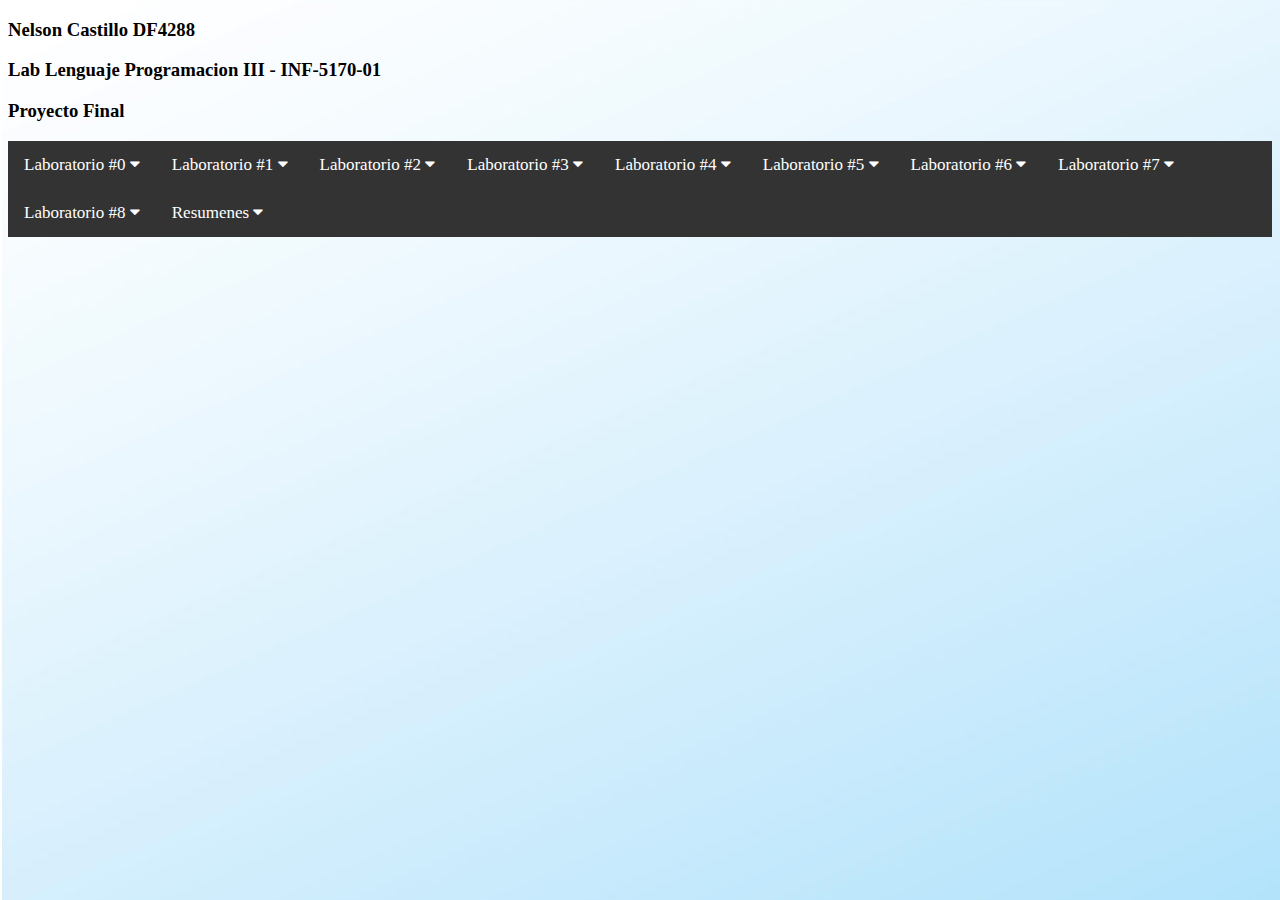
<file: index.html>
<!DOCTYPE html>
<html>

<head>
  <meta name="viewport" content="width=device-width, initial-scale=1">
  <link rel="stylesheet" href="https://cdnjs.cloudflare.com/ajax/libs/font-awesome/4.7.0/css/font-awesome.min.css">
  <style>
    body {

      background: url(Fondo-Azul.jpeg);
    }

    h1 {
      font: bold 1.5em arial;
      padding: 0.5em;
    }

    .topnav {
      overflow: hidden;
      background-color: #333;
    }

    .topnav a {
      float: left;
      display: block;
      color: #f2f2f2;
      text-align: center;
      padding: 14px 16px;
      text-decoration: none;
      font-size: 17px;
    }

    .active {
      background-color: #4CAF50;
      color: white;
    }

    .topnav .icon {
      display: none;
    }

    .dropdown {
      float: left;
      overflow: hidden;
    }

    .dropdown .dropbtn {
      font-size: 17px;
      border: none;
      outline: none;
      color: white;
      padding: 14px 16px;
      background-color: inherit;
      font-family: inherit;
      margin: 0;
    }

    .dropdown-content {
      display: none;
      position: absolute;
      background-color: #f9f9f9;
      min-width: 160px;
      box-shadow: 0px 8px 16px 0px rgba(16, 96, 201, 0.2);
      z-index: 1;
    }

    .dropdown-content a {
      float: none;
      color: rgb(16, 81, 143);
      padding: 12px 16px;
      text-decoration: none;
      display: block;
      text-align: left;
    }

    .topnav a:hover,
    .dropdown:hover .dropbtn {
      background-color: #555;
      color: white;
    }

    .dropdown-content a:hover {
      background-color: #ddd;
      color: rgb(5, 58, 119);
    }

    .dropdown:hover .dropdown-content {
      display: block;
    }

    @media screen and (max-width: 600px) {

      .topnav a:not(:first-child),
      .dropdown .dropbtn {
        display: none;
      }

      .topnav a.icon {
        float: right;
        display: block;
      }
    }

    @media screen and (max-width: 600px) {
      .topnav.responsive {
        position: relative;
      }

      .topnav.responsive .icon {
        position: absolute;
        right: 0;
        top: 0;
      }

      .topnav.responsive a {
        float: none;
        display: block;
        text-align: left;
      }

      .topnav.responsive .dropdown {
        float: none;
      }

      .topnav.responsive .dropdown-content {
        position: relative;
      }

      .topnav.responsive .dropdown .dropbtn {
        display: block;
        width: 100%;
        text-align: left;
      }
    }
  </style>
</head>

<body>

  <h3>Nelson Castillo DF4288</h3>
  <h3>Lab Lenguaje Programacion III - INF-5170-01 </h3>
  <h3>Proyecto Final</h3>
  <div class="topnav" id="myTopnav">
    <div class="dropdown">
      <button class="dropbtn">Laboratorio #0
        <i class="fa fa-caret-down"></i>
      </button>
      <div class="dropdown-content">
        <a href="practica_0.html">Describir Imagenes</a>
      </div>
    </div>
    <div class="dropdown">
      <button class="dropbtn">Laboratorio #1
        <i class="fa fa-caret-down"></i>
      </button>
      <div class="dropdown-content">
        <a href="Practica_1.html">Autobiografia</a>
      </div>
    </div>
    <div class="dropdown">
      <button class="dropbtn">Laboratorio #2
        <i class="fa fa-caret-down"></i>
      </button>
      <div class="dropdown-content">
        <a href="Etiquetas.html">Etiquetas HTML</a>
      </div>
    </div>
    <div class="dropdown">
      <button class="dropbtn">Laboratorio #3
        <i class="fa fa-caret-down"></i>
      </button>
      <div class="dropdown-content">
        <a href="menu.html">Menu</a>
      </div>
    </div>
    <div class="dropdown">
      <button class="dropbtn">Laboratorio #4
        <i class="fa fa-caret-down"></i>
      </button>
      <div class="dropdown-content">
        <a href="cedula.html">Modulo 10</a>
      </div>
    </div>
    <div class="dropdown">
      <button class="dropbtn">Laboratorio #5
        <i class="fa fa-caret-down"></i>
      </button>
      <div class="dropdown-content">
        <a href="MenuDin.html">Menu dinámico</a>
      </div>
    </div>
    <div class="dropdown">
      <button class="dropbtn">Laboratorio #6
        <i class="fa fa-caret-down"></i>
      </button>
      <div class="dropdown-content">
        <a href="#">Form Multiples paginas</a>
      </div>
    </div>
    <div class="dropdown">
        <button class="dropbtn">Laboratorio #7
          <i class="fa fa-caret-down"></i>
        </button>
        <div class="dropdown-content">
          <a href="QR.html">Codigo QR</a>
        </div>
      </div> 
      <div class="dropdown">
        <button class="dropbtn">Laboratorio #8
          <i class="fa fa-caret-down"></i>
        </button>
        <div class="dropdown-content">
          <a href="graficos.html">Gráfico</a>
        </div>
      </div>
      <div class="dropdown">
        <button class="dropbtn">Resumenes
          <i class="fa fa-caret-down"></i>
        </button>
        <div class="dropdown-content">
          <a href="ajax.html">AJAX</a>
          <a href="json.html">JSON</a>
          <a href="MVC.html">MVC</a>
          <a href="PHP.html">Conexion BD</a>
          <a href="spring.html">FrameWork-Spring</a>
          <a href="xml.html">XML</a>                              
        </div>
      </div>               
    <a href="javascript:void(0);" style="font-size:15px;" class="icon" onclick="myFunction()">&#9776;</a>
  </div>

  <script>
    function myFunction() {
      var x = document.getElementById("myTopnav");
      if (x.className === "topnav") {
        x.className += " responsive";
      } else {
        x.className = "topnav";
      }
    }
  </script>

</body>

</html>
</file>
<file: cedula.html>
<!DOCTYPE html>
<html>
<head>
	<title></title>
</head>
<body>
	<form name="form" action="" method="get">
		<input type="text" name="Cedula" id="Cedula" />
		<input type="submit" value="enviar" onClick="sub();">
	</form>
</body>
</html>
<script>	
    function sub(){
        cedula = document.getElementById("Cedula").value;
        alert (valida_cedula(cedula));
    };
	
	function valida_cedula(ced) {  
	    var c = ced.replace(/-/g,'');  
	    var cedula = c.substr(0, c.length - 1);  
	    var verificador = c.substr(c.length - 1, 1);  
	    var suma = 0;  
		var cedulaValida = 0;
		var ci = "El numero debe tener 11 digitos";
	    if(ced.length < 11 || ced.length >= 12) { return ci; }  
	    for (i=0; i < cedula.length; i++) {  
	        mod = "";  
	         if((i % 2) == 0){mod = 1} else {mod = 2}  
	         res = cedula.substr(i,1) * mod;  
	         if (res > 9) {  
	              res = res.toString();  
	              uno = res.substr(0,1);  
	              dos = res.substr(1,1);  
	              res = eval(uno) + eval(dos);  
	         }  
	         suma += eval(res);  
	    }  
	    el_numero = (10 - (suma % 10)) % 10;  
	    if (el_numero == verificador && cedula.substr(0,3) != "000") {  
	      cedulaValida = "Cedula correcta";
	    }  
	    else   {  
	     cedulaValida = "Numero Invalido";
	    }  
		return cedulaValida;
	}
</script>
</file>
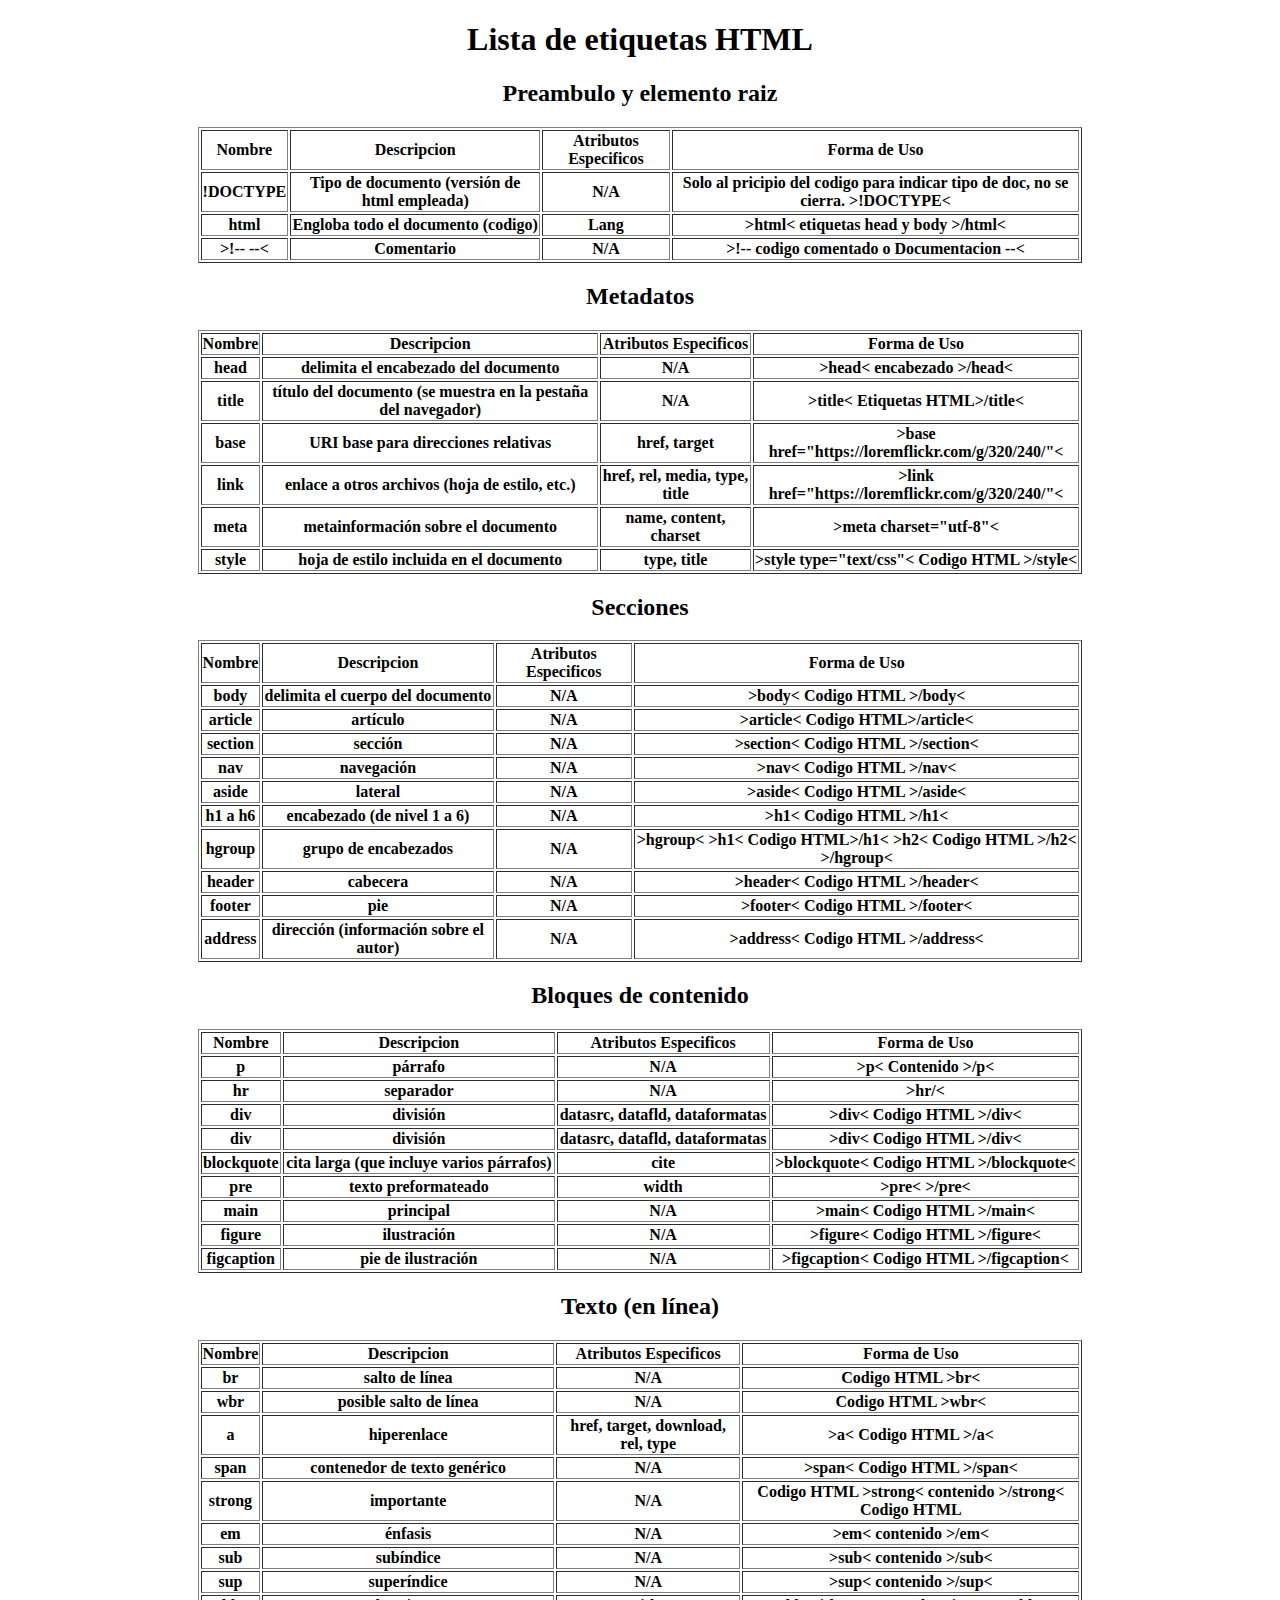
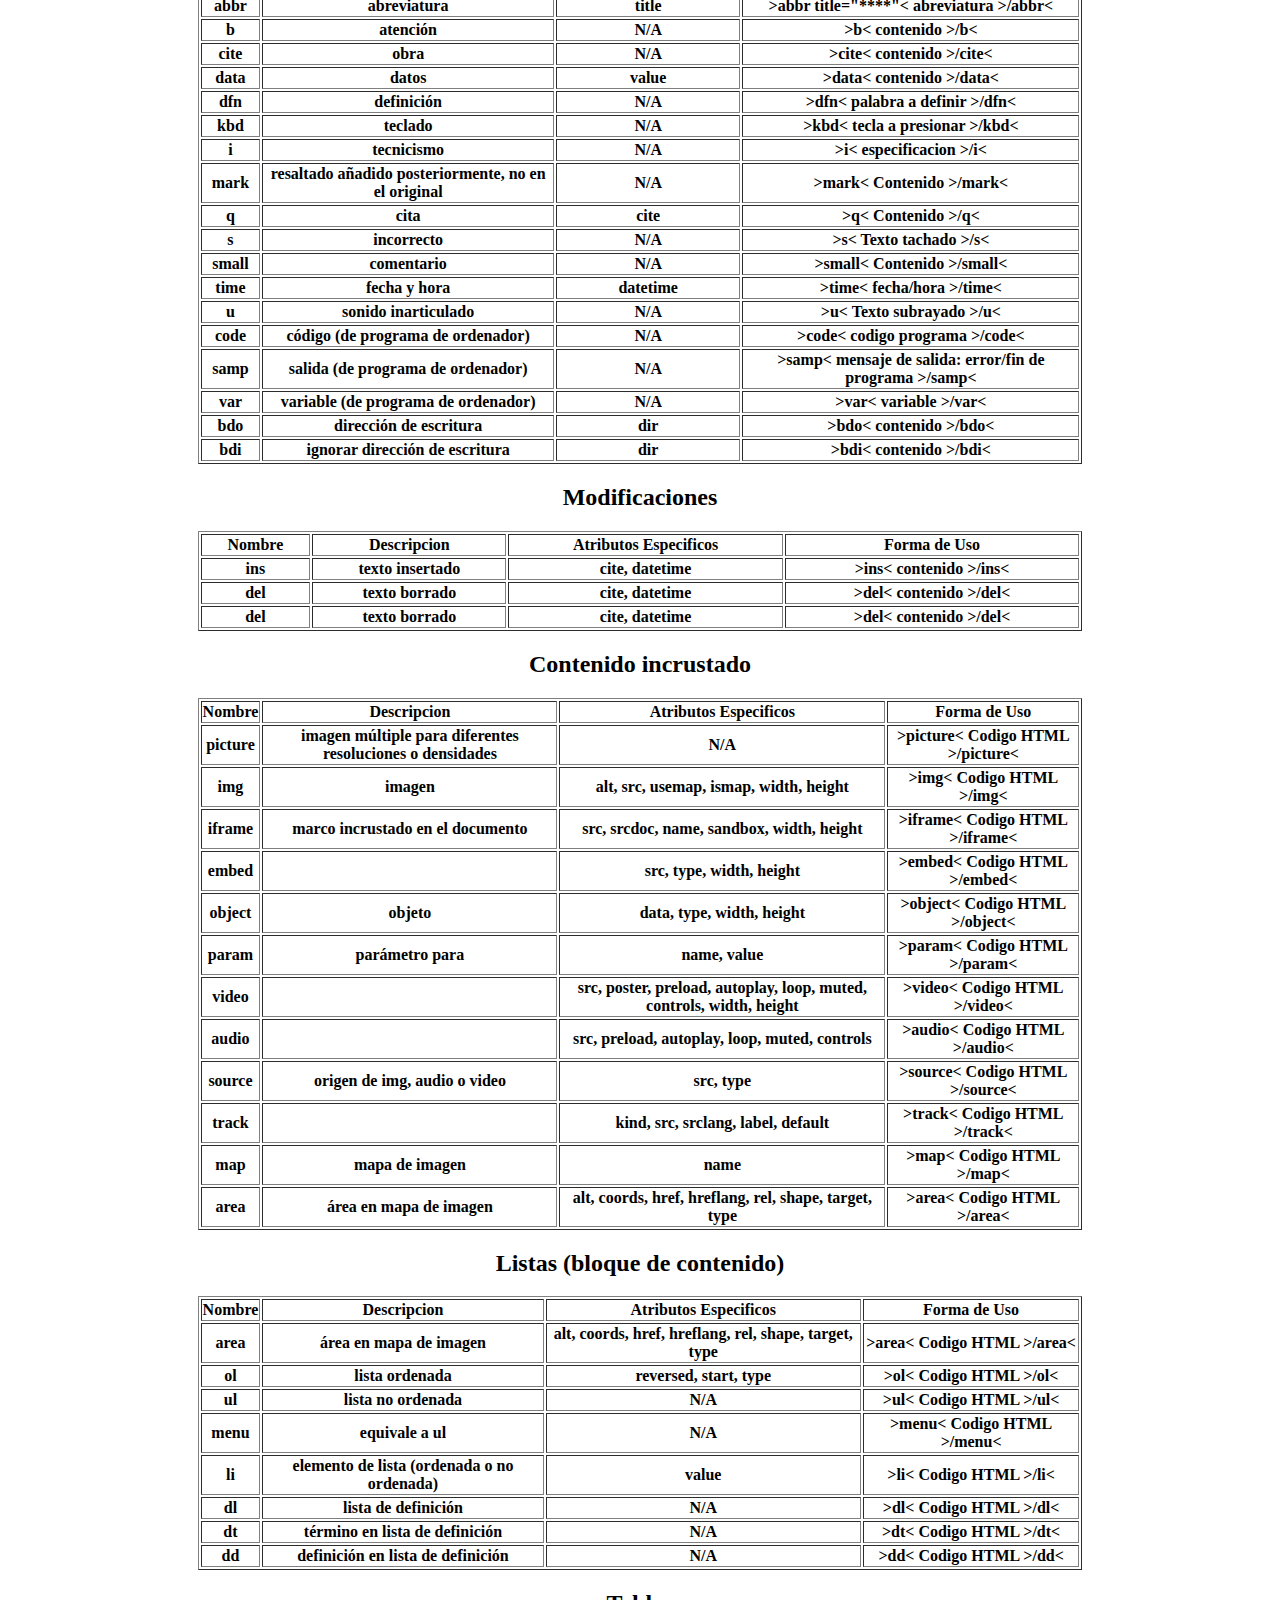
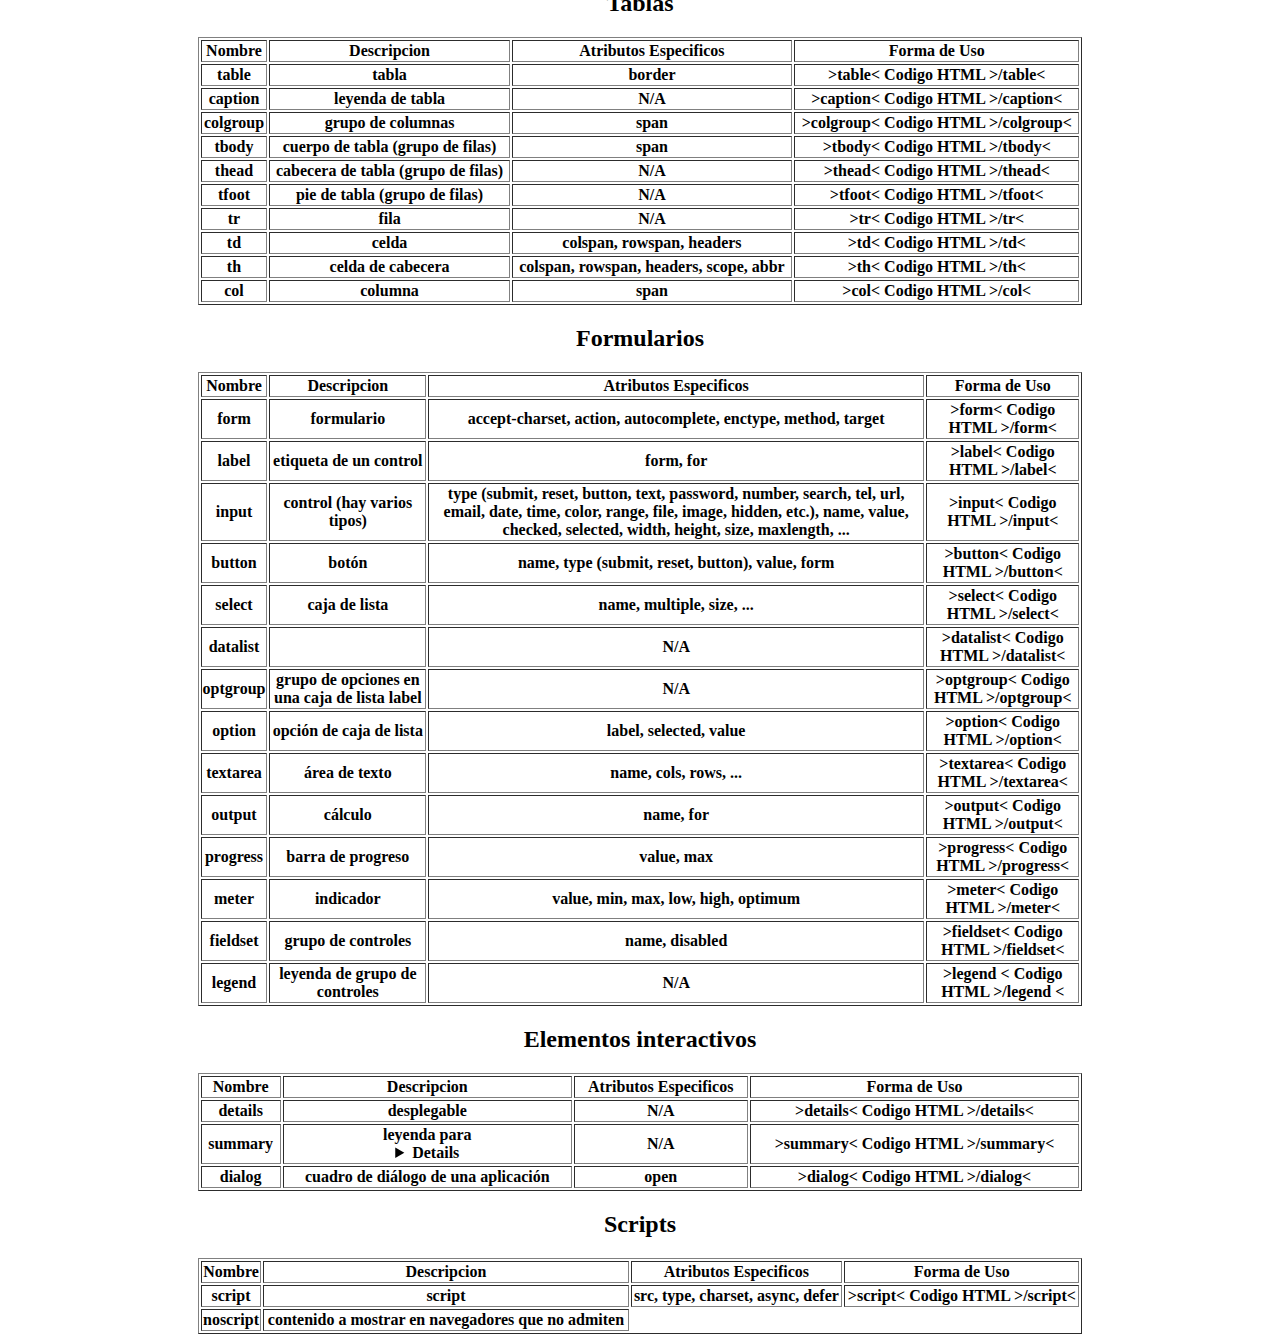
<file: Etiquetas.html>
<!DOCTYPE html>
<html lang="es">
	<head>
		<title>Etiquetas HTML</title>
	</head>
<body>
					<center>
						<h1>
							<font>Lista de etiquetas HTML</font>
						</h1>
						<h2>
							<font>Preambulo y elemento raiz</font>
						</h2>						
					</center>
					<center>	
					<table border="1" width="70%">
						<tr>
							<th>Nombre</th>
							<th>Descripcion</th>
							<th>Atributos Especificos</th>
							<th>Forma de Uso</th>
						</tr>
						<tr>
							<th>!DOCTYPE</th>
							<th>Tipo de documento (versión de html empleada)</th>
							<th>N/A</th>
							<th>Solo al pricipio del codigo para indicar tipo de doc, no se cierra. >!DOCTYPE< </th>
						</tr>
						<tr>
							<th>html</th>
							<th>Engloba todo el documento (codigo)</th>
							<th>Lang</th>
							<th>  >html< etiquetas head y body >/html<  </th>
						</tr>
						<tr>
							<th>>!-- --<</th>
							<th>Comentario</th>
							<th>N/A</th>
							<th> >!-- codigo comentado o Documentacion --<</th>
						</tr>						
					</table>
					</center>
					<center>
						<h2>
							<font>Metadatos</font>
						</h2>					
					<table border="1" width="70%">
						<tr>
							<th>Nombre</th>
							<th>Descripcion</th>
							<th>Atributos Especificos</th>
							<th>Forma de Uso</th>
						</tr>
						<tr>
							<th>head</th>
							<th>delimita el encabezado del documento</th>
							<th>N/A</th>
							<th>>head< encabezado >/head<</th>
						</tr>
						<tr>
							<th>title</th>
							<th>título del documento (se muestra en la pestaña del navegador)</th>
							<th>N/A</th>
							<th>>title< Etiquetas HTML>/title<</th>
						</tr>
						<tr>
							<th>base</th>
							<th>URI base para direcciones relativas</th>
							<th>href, target</th>
							<th>>base href="https://loremflickr.com/g/320/240/"< </th>
						</tr>
						<tr>
							<th>link</th>
							<th>enlace a otros archivos (hoja de estilo, etc.)</th>
							<th>href, rel, media, type, title</th>
							<th>>link href="https://loremflickr.com/g/320/240/"< </th>
						</tr>
						<tr>
							<th>meta</th>
							<th>metainformación sobre el documento</th>
							<th>name, content, charset</th>
							<th> >meta  charset="utf-8"< </th>
						</tr>
						<tr>
							<th>style</th>
							<th>hoja de estilo incluida en el documento</th>
							<th>type, title</th>
							<th> >style type="text/css"< Codigo HTML >/style< </th>
						</tr>						
					</table>
					</center>
					</table>
					</center>
					<center>
						<h2>
							<font>Secciones</font>
						</h2>					
					<table border="1" width="70%">
						<tr>
							<th>Nombre</th>
							<th>Descripcion</th>
							<th>Atributos Especificos</th>
							<th>Forma de Uso</th>
						</tr>
						<tr>
							<th>body</th>
							<th>delimita el cuerpo del documento</th>
							<th>N/A</th>
							<th>>body< Codigo HTML >/body<</th>
						</tr>
						<tr>
							<th>article</th>
							<th>artículo</th>
							<th>N/A</th>
							<th>>article< Codigo HTML>/article<</th>
						</tr>
						<tr>
							<th>section</th>
							<th>sección</th>
							<th>N/A</th>
							<th> >section< Codigo HTML >/section< </th>
						</tr>
						<tr>
							<th>nav</th>
							<th>navegación</th>
							<th>N/A</th>
							<th> >nav< Codigo HTML >/nav< </th>
						</tr>
						<tr>
							<th>aside</th>
							<th>lateral</th>
							<th>N/A</th>
							<th> >aside< Codigo HTML >/aside< </th>
						</tr>
						<tr>
							<th>h1 a h6</th>
							<th>encabezado (de nivel 1 a 6)</th>
							<th>N/A</th>
							<th> >h1< Codigo HTML >/h1< </th>
						</tr>
						<tr>
							<th>hgroup</th>
							<th>grupo de encabezados</th>
							<th>N/A</th>
							<th> >hgroup< >h1< Codigo HTML>/h1< >h2< Codigo HTML >/h2< >/hgroup< </th>
						</tr>
						<tr>
							<th>header</th>
							<th>cabecera</th>
							<th>N/A</th>
							<th> >header< Codigo HTML >/header< </th>
						</tr>
						<tr>
							<th>footer</th>
							<th>pie</th>
							<th>N/A</th>
							<th> >footer< Codigo HTML >/footer< </th>
						</tr>
						<tr>
							<th>address</th>
							<th>dirección (información sobre el autor)	</th>
							<th>N/A</th>
							<th> >address< Codigo HTML >/address< </th>
						</tr>						
					</table>
					</center>
					<center>
						<h2>
							<font>Bloques de contenido</font>
						</h2>					
					<table border="1" width="70%">
						<tr>
							<th>Nombre</th>
							<th>Descripcion</th>
							<th>Atributos Especificos</th>
							<th>Forma de Uso</th>
						</tr>
						<tr>
							<th>p</th>
							<th>párrafo</th>
							<th>N/A</th>
							<th> >p< Contenido >/p< </th>
						</tr>
						<tr>
							<th>hr</th>
							<th>separador</th>
							<th>N/A</th>
							<th> >hr/<  </th>
						</tr>
						<tr>
							<th>div</th>
							<th>división</th>
							<th>datasrc, datafld, dataformatas</th>
							<th> >div< Codigo HTML >/div< </th>
						</tr>
						<tr>
							<th>div</th>
							<th>división</th>
							<th>datasrc, datafld, dataformatas</th>
							<th> >div< Codigo HTML >/div< </th>
						</tr>
						<tr>
							<th>blockquote</th>
							<th>cita larga (que incluye varios párrafos)</th>
							<th>cite</th>
							<th> >blockquote< Codigo HTML >/blockquote< </th>
						</tr>
						<tr>
							<th>pre</th>
							<th>texto preformateado</th>
							<th>width</th>
							<th> >pre< >/pre<  </th>
						</tr>
						<tr>
							<th>main</th>
							<th>principal</th>
							<th>N/A</th>
							<th> >main< Codigo HTML >/main<  </th>
						</tr>
						<tr>
							<th>figure</th>
							<th>ilustración</th>
							<th>N/A</th>
							<th> >figure< Codigo HTML >/figure<  </th>
						</tr>
						<tr>
							<th>figcaption</th>
							<th>pie de ilustración</th>
							<th>N/A</th>
							<th> >figcaption< Codigo HTML >/figcaption<  </th>
						</tr>						
					</table>
					</center>
					<center>
						<h2>
							<font>Texto (en línea)</font>
						</h2>					
					<table border="1" width="70%">
						<tr>
							<th>Nombre</th>
							<th>Descripcion</th>
							<th>Atributos Especificos</th>
							<th>Forma de Uso</th>
						</tr>
						<tr>
							<th>br</th>
							<th>salto de línea</th>
							<th>N/A</th>
							<th> Codigo HTML >br< </th>
						</tr>
						<tr>
							<th>wbr</th>
							<th>posible salto de línea</th>
							<th>N/A</th>
							<th> Codigo HTML >wbr< </th>
						</tr>
						<tr>
							<th>a</th>
							<th>hiperenlace</th>
							<th>href, target, download, rel, type</th>
							<th> >a< Codigo HTML >/a< </th>
						</tr>
						<tr>
							<th>span</th>
							<th>contenedor de texto genérico</th>
							<th>N/A</th>
							<th> >span< Codigo HTML >/span< </th>
						</tr>
						<tr>
							<th>strong</th>
							<th>importante</th>
							<th>N/A</th>
							<th> Codigo HTML >strong< contenido >/strong< Codigo HTML  </th>
						</tr>
						<tr>
							<th>em</th>
							<th>énfasis</th>
							<th>N/A</th>
							<th> >em< contenido >/em< </th>
						</tr>
						<tr>
							<th>sub</th>
							<th>subíndice</th>
							<th>N/A</th>
							<th> >sub< contenido >/sub< </th>
						</tr>
						<tr>
							<th>sup</th>
							<th>superíndice</th>
							<th>N/A</th>
							<th> >sup< contenido >/sup< </th>
						</tr>
						<tr>
							<th>abbr</th>
							<th>abreviatura</th>
							<th>title</th>
							<th> >abbr title="****"< abreviatura >/abbr< </th>
						</tr>
							<th>b</th>
							<th>atención</th>
							<th>N/A</th>
							<th> >b< contenido >/b< </th>
						</tr>
						</tr>
							<th>cite</th>
							<th>obra</th>
							<th>N/A</th>
							<th> >cite< contenido >/cite< </th>
						</tr>
						</tr>
							<th>data</th>
							<th>datos</th>
							<th>value</th>
							<th> >data< contenido >/data< </th>
						</tr>
						</tr>
							<th>dfn</th>
							<th>definición</th>
							<th>N/A</th>
							<th> >dfn< palabra a definir >/dfn< </th>
						</tr>
						</tr>
							<th>kbd</th>
							<th>teclado</th>
							<th>N/A</th>
							<th> >kbd< tecla a presionar >/kbd< </th>
						</tr>
						</tr>
							<th>i</th>
							<th>tecnicismo</th>
							<th>N/A</th>
							<th> >i< especificacion >/i< </th>
						</tr>
						</tr>
							<th>mark</th>
							<th>resaltado añadido posteriormente, no en el original</th>
							<th>N/A</th>
							<th> >mark< Contenido >/mark< </th>
						</tr>
						</tr>
							<th>q</th>
							<th>cita</th>
							<th>cite</th>
							<th> >q< Contenido >/q< </th>
						</tr>
						</tr>
							<th>s</th>
							<th>incorrecto</th>
							<th>N/A</th>
							<th> >s< Texto tachado >/s< </th>
						</tr>
						</tr>
							<th>small</th>
							<th>comentario</th>
							<th>N/A</th>
							<th> >small< Contenido >/small< </th>
						</tr>
						</tr>
							<th>time</th>
							<th>fecha y hora</th>
							<th>datetime</th>
							<th> >time< fecha/hora >/time< </th>
						</tr>
						</tr>
							<th>u</th>
							<th>sonido inarticulado</th>
							<th>N/A</th>
							<th> >u< Texto subrayado >/u< </th>
						</tr>
						</tr>
							<th>code</th>
							<th>código (de programa de ordenador)</th>
							<th>N/A</th>
							<th> >code< codigo programa >/code< </th>
						</tr>
						</tr>
							<th>samp</th>
							<th>salida (de programa de ordenador)</th>
							<th>N/A</th>
							<th> >samp< mensaje de salida: error/fin de programa >/samp< </th>
						</tr>
						</tr>
							<th>var</th>
							<th>variable (de programa de ordenador)</th>
							<th>N/A</th>
							<th> >var< variable >/var< </th>
						</tr>
						</tr>
							<th>bdo</th>
							<th>dirección de escritura</th>
							<th>dir</th>
							<th> >bdo< contenido >/bdo< </th>
						</tr>
						</tr>
							<th>bdi</th>
							<th>ignorar dirección de escritura</th>
							<th>dir</th>
							<th> >bdi< contenido >/bdi< </th>
						</tr>						
					</table>
					</center>
					<center>
						<h2>
							<font>Modificaciones</font>
						</h2>					
					<table border="1" width="70%">
						<tr>
							<th>Nombre</th>
							<th>Descripcion</th>
							<th>Atributos Especificos</th>
							<th>Forma de Uso</th>
						</tr>
						</tr>
							<th>ins</th>
							<th>texto insertado</th>
							<th>cite, datetime</th>
							<th> >ins< contenido >/ins< </th>
						</tr>
						</tr>
							<th>del</th>
							<th>texto borrado</th>
							<th>cite, datetime</th>
							<th> >del< contenido >/del< </th>
						</tr>
						</tr>
							<th>del</th>
							<th>texto borrado</th>
							<th>cite, datetime</th>
							<th> >del< contenido >/del< </th>
						</tr>						
					</table>
					</center>
					<center>
						<h2>
							<font>Contenido incrustado</font>
						</h2>					
					<table border="1" width="70%">
						<tr>
							<th>Nombre</th>
							<th>Descripcion</th>
							<th>Atributos Especificos</th>
							<th>Forma de Uso</th>
						</tr>
						</tr>
							<th>picture</th>
							<th>imagen múltiple para diferentes resoluciones o densidades</th>
							<th>N/A</th>
							<th> >picture< Codigo HTML >/picture< </th>
						</tr>
						</tr>
							<th>img</th>
							<th>imagen</th>
							<th>alt, src, usemap, ismap, width, height</th>
							<th> >img< Codigo HTML >/img< </th>
						</tr>
						</tr>
							<th>iframe</th>
							<th>marco incrustado en el documento</th>
							<th>src, srcdoc, name, sandbox, width, height</th>
							<th> >iframe< Codigo HTML >/iframe< </th>
						</tr>
						</tr>
							<th>embed</th>
							<th></th>
							<th>src, type, width, height</th>
							<th> >embed< Codigo HTML >/embed< </th>
						</tr>
						</tr>
							<th>object</th>
							<th>objeto</th>
							<th>data, type, width, height</th>
							<th> >object< Codigo HTML >/object< </th>
						</tr>
							<th>param</th>
							<th>parámetro para <objeto></th>
							<th>name, value</th>
							<th> >param< Codigo HTML >/param< </th>
						</tr>
						</tr>
							<th>video</th>
							<th> <objeto></th>
							<th>src, poster, preload, autoplay, loop, muted, controls, width, height</th>
							<th> >video< Codigo HTML >/video< </th>
						</tr>
						</tr>
							<th>audio</th>
							<th> <objeto></th>
							<th>src, preload, autoplay, loop, muted, controls</th>
							<th> >audio< Codigo HTML >/audio< </th>
						</tr>
						</tr>
							<th>source</th>
							<th>origen de img, audio o video <objeto></th>
							<th>src, type</th>
							<th> >source< Codigo HTML >/source< </th>
						</tr>
						</tr>
							<th>track</th>
							<th> <objeto></th>
							<th>kind, src, srclang, label, default</th>
							<th> >track< Codigo HTML >/track< </th>
						</tr>
						</tr>
							<th>map</th>
							<th>mapa de imagen<objeto></th>
							<th>name</th>
							<th> >map< Codigo HTML >/map< </th>
						</tr>
						</tr>
							<th>area</th>
							<th>área en mapa de imagen<objeto></th>
							<th>alt, coords, href, hreflang, rel, shape, target, type</th>
							<th> >area< Codigo HTML >/area< </th>
						</tr>						
					</table>
					</center>
					<center>
						<h2>
							<font>Listas (bloque de contenido)</font>
						</h2>					
					<table border="1" width="70%">
						<tr>
							<th>Nombre</th>
							<th>Descripcion</th>
							<th>Atributos Especificos</th>
							<th>Forma de Uso</th>
						</tr>
						</tr>
							<th>area</th>
							<th>área en mapa de imagen<objeto></th>
							<th>alt, coords, href, hreflang, rel, shape, target, type</th>
							<th> >area< Codigo HTML >/area< </th>
						</tr>
						</tr>
							<th>ol</th>
							<th>lista ordenada<objeto></th>
							<th>reversed, start, type</th>
							<th> >ol< Codigo HTML >/ol< </th>
						</tr>
						</tr>
							<th>ul</th>
							<th>lista no ordenada<objeto></th>
							<th>N/A</th>
							<th> >ul< Codigo HTML >/ul< </th>
						</tr>
						</tr>
							<th>menu</th>
							<th>equivale a ul<objeto></th>
							<th>N/A</th>
							<th> >menu< Codigo HTML >/menu< </th>
						</tr>
						</tr>
							<th>li</th>
							<th>elemento de lista (ordenada o no ordenada)<objeto></th>
							<th>value</th>
							<th> >li< Codigo HTML >/li< </th>
						</tr>
						</tr>
							<th>dl</th>
							<th>lista de definición<objeto></th>
							<th>N/A</th>
							<th> >dl< Codigo HTML >/dl< </th>
						</tr>
						</tr>
							<th>dt</th>
							<th>término en lista de definición	<objeto></th>
							<th>N/A</th>
							<th> >dt< Codigo HTML >/dt< </th>
						</tr>
						</tr>
							<th>dd</th>
							<th>definición en lista de definición<objeto></th>
							<th>N/A</th>
							<th> >dd< Codigo HTML >/dd< </th>
						</tr>						
					</table>
					</center>
					<center>
						<h2>
							<font>Tablas</font>
						</h2>					
					<table border="1" width="70%">
						<tr>
							<th>Nombre</th>
							<th>Descripcion</th>
							<th>Atributos Especificos</th>
							<th>Forma de Uso</th>
						</tr>
						</tr>
							<th>table</th>
							<th>tabla<objeto></th>
							<th>border</th>
							<th> >table< Codigo HTML >/table< </th>
						</tr>
						</tr>
							<th>caption</th>
							<th>leyenda de tabla</th>
							<th>N/A</th>
							<th> >caption< Codigo HTML >/caption< </th>
						</tr>
						</tr>
							<th>colgroup</th>
							<th>grupo de columnas</th>
							<th>span</th>
							<th> >colgroup< Codigo HTML >/colgroup< </th>
						</tr>
						</tr>
							<th>tbody</th>
							<th>cuerpo de tabla (grupo de filas)</th>
							<th>span</th>
							<th> >tbody< Codigo HTML >/tbody< </th>
						</tr>
						</tr>
							<th>thead</th>
							<th>cabecera de tabla (grupo de filas)</th>
							<th>N/A</th>
							<th> >thead< Codigo HTML >/thead< </th>
						</tr>
						</tr>
							<th>tfoot</th>
							<th>pie de tabla (grupo de filas)</th>
							<th>N/A</th>
							<th> >tfoot< Codigo HTML >/tfoot< </th>
						</tr>
						</tr>
							<th>tr</th>
							<th>fila</th>
							<th>N/A</th>
							<th> >tr< Codigo HTML >/tr< </th>
						</tr>
						</tr>
							<th>td</th>
							<th>celda</th>
							<th>colspan, rowspan, headers</th>
							<th> >td< Codigo HTML >/td< </th>
						</tr>
						</tr>
							<th>th</th>
							<th>celda de cabecera</th>
							<th>colspan, rowspan, headers, scope, abbr</th>
							<th> >th< Codigo HTML >/th< </th>
						</tr>
						</tr>
							<th>col</th>
							<th>columna</th>
							<th>span</th>
							<th> >col< Codigo HTML >/col< </th>
						</tr>						
					</table>
					</center>
					<center>
						<h2>
							<font>Formularios</font>
						</h2>					
					<table border="1" width="70%">
						<tr>
							<th>Nombre</th>
							<th>Descripcion</th>
							<th>Atributos Especificos</th>
							<th>Forma de Uso</th>
						</tr>
						</tr>
							<th>form</th>
							<th>formulario</th>
							<th>accept-charset, action, autocomplete, enctype, method, target</th>
							<th> >form< Codigo HTML >/form< </th>
						</tr>
						</tr>
							<th>label</th>
							<th>etiqueta de un control</th>
							<th>form, for</th>
							<th> >label< Codigo HTML >/label< </th>
						</tr>
						</tr>
							<th>input</th>
							<th>control (hay varios tipos)</th>
							<th>type (submit, reset, button, text, password, number, search, tel, url, email, date, time, color, range, file, image, hidden, etc.), name, value, checked, selected, width, height, size, maxlength, ...</th>
							<th> >input< Codigo HTML >/input< </th>
						</tr>
						</tr>
							<th>button</th>
							<th>botón</th>
							<th>name, type (submit, reset, button), value, form</th>
							<th> >button< Codigo HTML >/button< </th>
						</tr>
						</tr>
							<th>select</th>
							<th>caja de lista</th>
							<th>name, multiple, size, ...</th>
							<th> >select< Codigo HTML >/select< </th>
						</tr>						
							<th>datalist</th>
							<th></th>
							<th>N/A</th>
							<th> >datalist< Codigo HTML >/datalist< </th>
						</tr>
						</tr>						
							<th>optgroup</th>
							<th>grupo de opciones en una caja de lista	label</th>
							<th>N/A</th>
							<th> >optgroup< Codigo HTML >/optgroup< </th>
						</tr>
						</tr>						
							<th>option</th>
							<th>opción de caja de lista</th>
							<th>label, selected, value</th>
							<th> >option< Codigo HTML >/option< </th>
						</tr>
						</tr>						
							<th>textarea</th>
							<th>área de texto</th>
							<th>name, cols, rows, ...</th>
							<th> >textarea< Codigo HTML >/textarea< </th>
						</tr>
						</tr>						
							<th>output</th>
							<th>cálculo</th>
							<th>name, for</th>
							<th> >output< Codigo HTML >/output< </th>
						</tr>
						</tr>						
							<th>progress</th>
							<th>barra de progreso</th>
							<th>value, max</th>
							<th> >progress< Codigo HTML >/progress< </th>
						</tr>
						</tr>						
							<th>meter</th>
							<th>indicador</th>
							<th>value, min, max, low, high, optimum</th>
							<th> >meter< Codigo HTML >/meter< </th>
						</tr>
						</tr>						
							<th>fieldset</th>
							<th>grupo de controles</th>
							<th>name, disabled</th>
							<th> >fieldset< Codigo HTML >/fieldset< </th>
						</tr>
						</tr>						
							<th>legend	</th>
							<th>leyenda de grupo de controles</th>
							<th>N/A</th>
							<th> >legend	< Codigo HTML >/legend	< </th>
						</tr>						
					</table>
					</center>
					<center>
						<h2>
							<font>Elementos interactivos</font>
						</h2>					
					<table border="1" width="70%">
						<tr>
							<th>Nombre</th>
							<th>Descripcion</th>
							<th>Atributos Especificos</th>
							<th>Forma de Uso</th>
						</tr>
						</tr>						
							<th>details	</th>
							<th>desplegable</th>
							<th>N/A</th>
							<th> >details< Codigo HTML >/details< </th>
						</tr>
						</tr>						
							<th>summary	</th>
							<th>leyenda para <details></th>
							<th>N/A</th>
							<th> >summary< Codigo HTML >/summary< </th>
						</tr>
						</tr>						
							<th>dialog	</th>
							<th>cuadro de diálogo de una aplicación</th>
							<th>open</th>
							<th> >dialog< Codigo HTML >/dialog< </th>
						</tr>						
					</table>
					</center>
					<center>
						<h2>
							<font>Scripts</font>
						</h2>					
					<table border="1" width="70%">
						<tr>
							<th>Nombre</th>
							<th>Descripcion</th>
							<th>Atributos Especificos</th>
							<th>Forma de Uso</th>
						</tr>
						<tr>						
							<th>script</th>
							<th>script</th>
							<th>src, type, charset, async, defer</th>
							<th> >script< Codigo HTML >/script< </th>
						</tr>
						<tr>						
							<th>noscript</th>
							<th>contenido a mostrar en navegadores que no admiten <script></th>
							<th>N/A</th>
							<th> >noscript< Codigo HTML >/noscript< </th>
						</tr>
						<tr>						
							<th>template</th>
							<th>plantillas utilizables por scripts</th>
							<th>N/A</th>
							<th> >template< Codigo HTML >/template< </th>
						</tr>
						<tr>						
							<th>slot</th>
							<th>marcador para componente<script></th>
							<th>N/A</th>
							<th> >slot< Codigo HTML >/slot< </th>
						</tr>
						<tr>						
							<th>canvas</th>
							<th>zona de dibujo utilizable por script<script></th>
							<th>width, height</th>
							<th> >canvas< Codigo HTML >/canvas< </th>
						</tr>						
					</table>
					</center>
					<center>
						<h2>
							<font>Notación Ruby (texto en línea)</font>
						</h2>					
					<table border="1" width="70%">
						<tr>
							<th>Nombre</th>
							<th>Descripcion</th>
							<th>Atributos Especificos</th>
							<th>Forma de Uso</th>
						</tr>
						<tr>						
							<th>ruby</th>
							<th>notación ruby<script></th>
							<th>N/A</th>
							<th> >ruby< Codigo HTML >/ruby< </th>
						</tr>
						<tr>						
							<th>rt</th>
							<th>elemento de notación ruby (texto)<script></th>
							<th>N/A</th>
							<th> >rt< Codigo HTML >/rt< </th>
						</tr>
						<tr>						
							<th>rp</th>
							<th>elemento de notación ruby (paréntesis)<script></th>
							<th>N/A</th>
							<th> >rp< Codigo HTML >/rp< </th>
						</tr>
					</table>
					</center>						
</body>
</html>
</file>
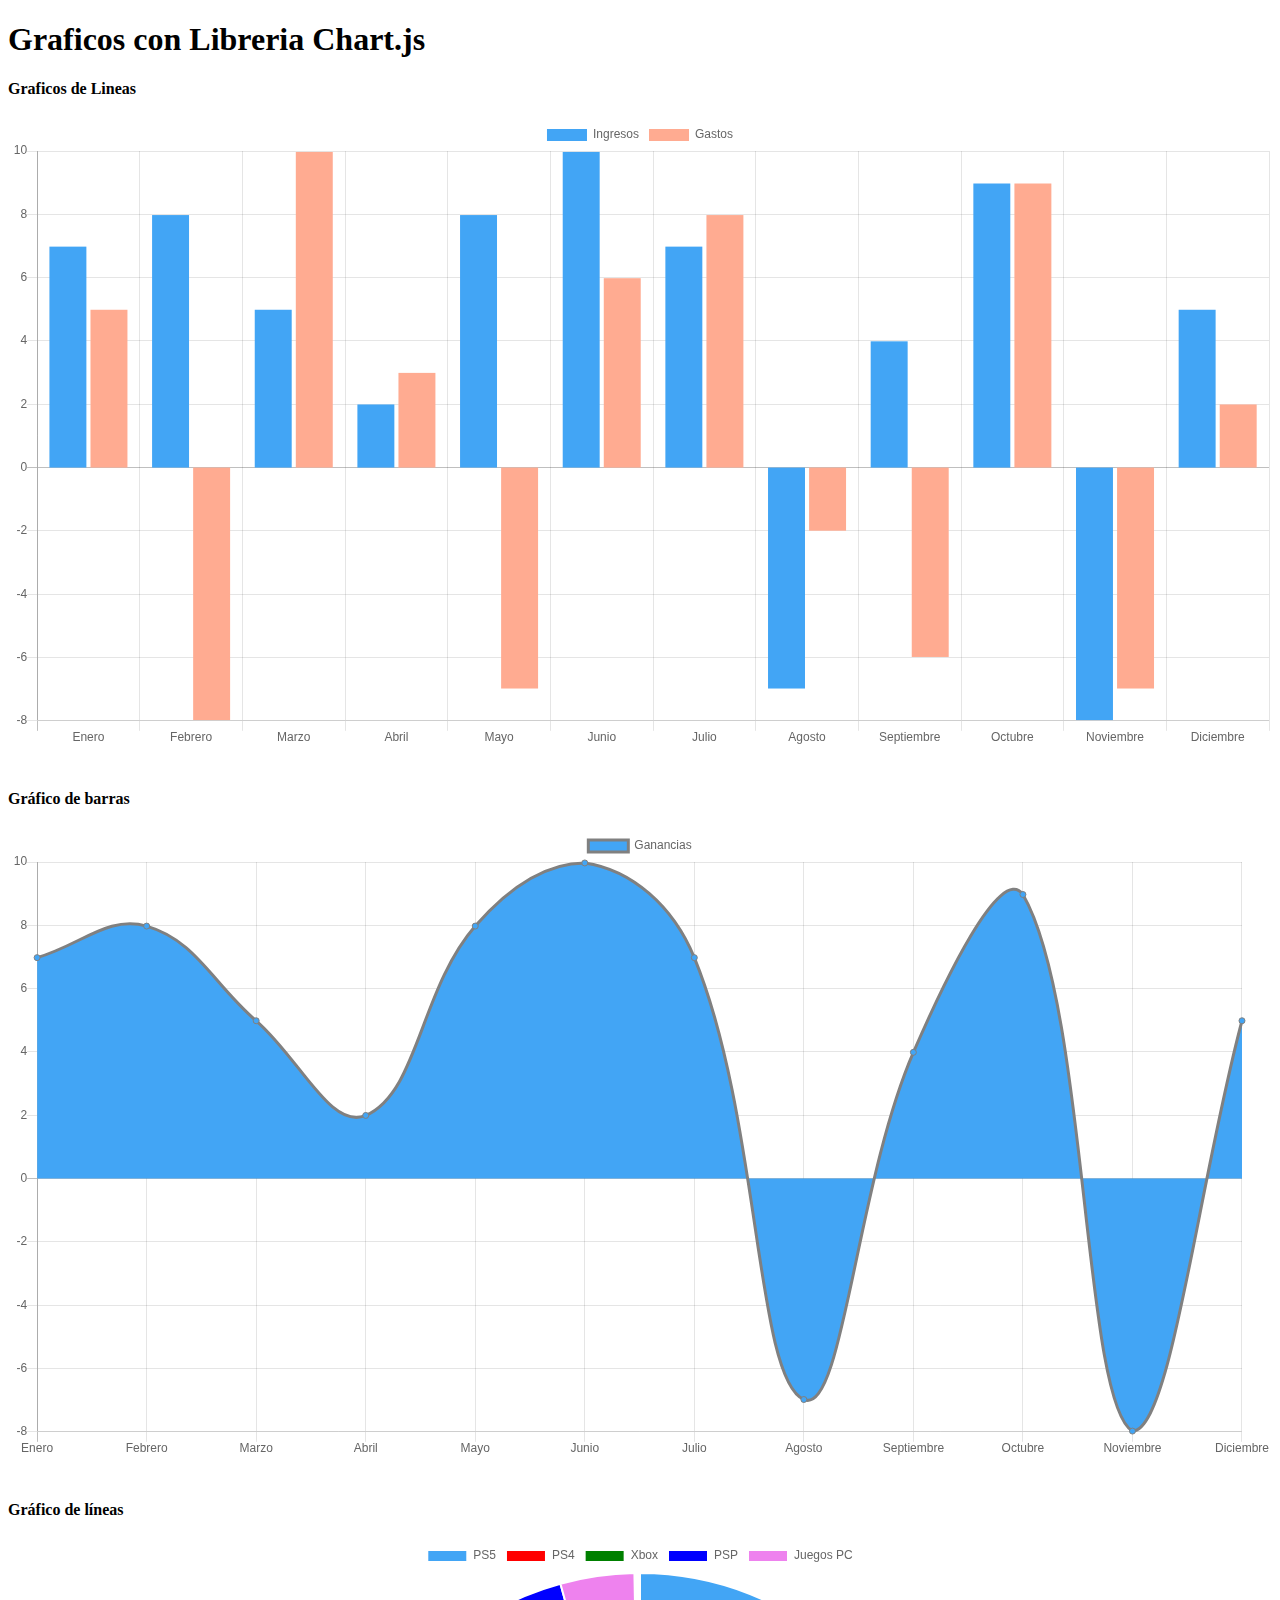
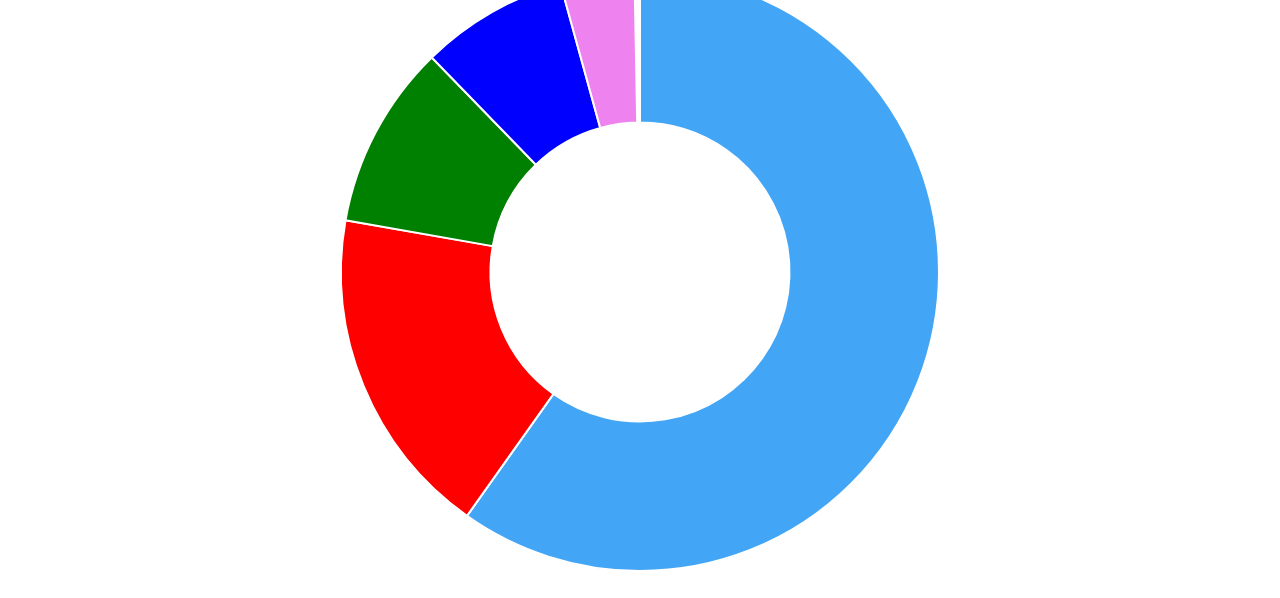
<file: graficos.html>
<!DOCTYPE html>
<html lang="es">
<head>
<meta http-equiv="Content-Type" content="text/html; charset=utf-8">
<meta name="viewport" content="width=device-width, initial-scale=1">
<title>Chart.js</title>
</head>
<body>
<h1> Graficos con Libreria Chart.js</h1>

<h4>Graficos de Lineas</h4>
<canvas id="myChart"></canvas>
<br>
<h4>Gráfico de barras</h4>
<canvas id="myChart1"></canvas>
<br>
<h4>Gráfico de líneas</h4>
<canvas id="myChart2"></canvas>
<br>
<script src="chart.js"></script>
<script>
var ctx = document.getElementById('myChart').getContext('2d');
var chart = new Chart(ctx, {
    type: 'bar',
    data: {
        labels: ['Enero', 'Febrero', 'Marzo', 'Abril', 'Mayo', 'Junio', 'Julio', 'Agosto', 'Septiembre', 'Octubre', 'Noviembre', 'Diciembre'],
        datasets: [{
            label: 'Ingresos',
            backgroundColor: '#42a5f5',
            borderColor: 'gray',
            data: [7, 8, 5, 2, 8, 10, 7,-7,4,9,-8,5]
        },{
            label: 'Gastos',
            backgroundColor: '#ffab91',
            borderColor: 'yellow',
            data: [5, -8, 10, 3,-7,6,8,-2,-6,9,-7,2]
        }		
		]},
    options: {responsive: true}
});
var ctx1 = document.getElementById('myChart1').getContext('2d');
var chart = new Chart(ctx1, {
    type: 'line',
    data: {
        labels: ['Enero', 'Febrero', 'Marzo', 'Abril', 'Mayo', 'Junio', 'Julio', 'Agosto', 'Septiembre', 'Octubre', 'Noviembre', 'Diciembre'],
        datasets: [{
            label: 'Ganancias',
            backgroundColor: '#42a5f5',
            borderColor: 'gray',
            data: [7, 8, 5, 2, 8, 10, 7,-7,4,9,-8,5]
        }		
		]},
    options: {}
});
var ctx2 = document.getElementById('myChart2').getContext('2d');
var chart = new Chart(ctx2, {
    type: 'doughnut',
    data: 	
	{
				datasets: [{
					 data: [60,18,10, 8, 4],
					backgroundColor: ['#42a5f5', 'red', 'green','blue','violet'],
					label: 'Comparacion Consolas'
				}],
				labels: [
					'PS5',
					'PS4',
					'Xbox',
					'PSP',
					'Juegos PC'
				]},
    options: {}
});
</script>
</body>
</html>
</file>
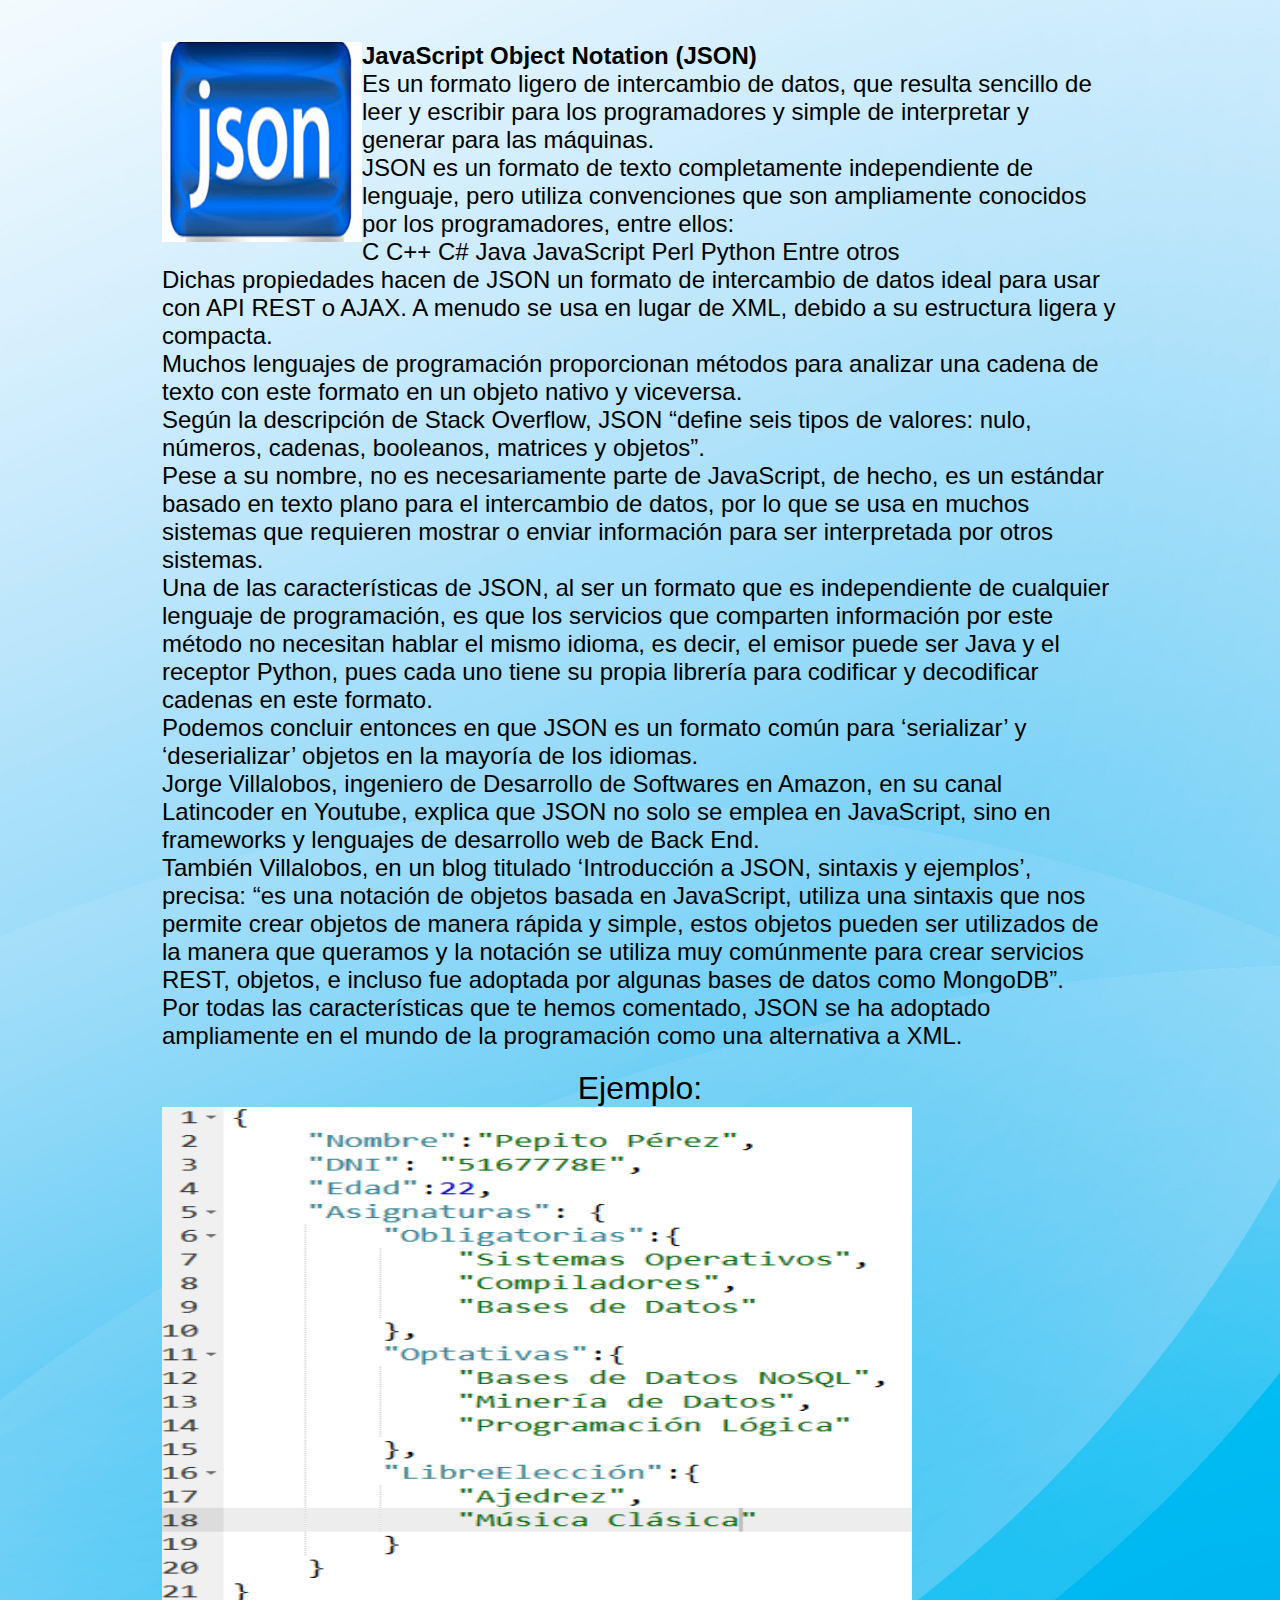
<file: json.html>
<!DOCTYPE html>
<html lang="es">
	<head>
		<title>Resumen JSON</title>
		<link href="estilo.css" rel="stylesheet" type="text/css">
	</head>
<body>
	<center>
		<table border="0" width="75%">
			<tr>
				<td>

					<!--center-->
						<h1>
							<font></font>
						</h1>
					</center>
					<img src="img_json.png" align="left" width="200px" height="200px">

					<font size="5px">
						<p><b>JavaScript Object Notation (JSON)</b><br> Es un formato ligero de intercambio de datos, que resulta sencillo de leer y escribir para los programadores y simple de interpretar y generar para las máquinas.</p>
						<p>JSON es un formato de texto completamente independiente de lenguaje, pero utiliza convenciones que son ampliamente conocidos por los programadores, entre ellos:</p>
						<p>
						C
						C++
						C#
						Java
						JavaScript
						Perl
						Python
						Entre otros
						</p>
						<p>Dichas propiedades hacen de JSON un formato de intercambio de datos ideal para usar con API REST o AJAX. A menudo se usa en lugar de XML, debido a su estructura ligera y compacta.</p> 
						<p>Muchos lenguajes de programación proporcionan métodos para analizar una cadena de texto con este formato en un objeto nativo y viceversa.</p> 
						<p>Según la descripción de Stack Overflow, JSON “define seis tipos de valores: nulo, números, cadenas, booleanos, matrices y objetos”.</p>
						<p>Pese a su nombre, no es necesariamente parte de JavaScript, de hecho, es un estándar basado en texto plano para el intercambio de datos, por lo que se usa en muchos sistemas que requieren mostrar o enviar información para ser interpretada por otros sistemas.</p>
						<p>Una de las características de JSON, al ser un formato que es independiente de cualquier lenguaje de programación, es que los servicios que comparten información por este método no necesitan hablar el mismo idioma, es decir, el emisor puede ser Java y el receptor Python, pues cada uno tiene su propia librería para codificar y decodificar cadenas en este formato.</p> 
						<p>Podemos concluir entonces en que JSON es un formato común para ‘serializar’ y ‘deserializar’ objetos en la mayoría de los idiomas.</p>
						<p>Jorge Villalobos, ingeniero de Desarrollo de Softwares en Amazon, en su canal Latincoder en Youtube, explica que JSON no solo se emplea en JavaScript, sino en frameworks y lenguajes de desarrollo web de Back End.</p> 
						<p>También Villalobos, en un blog titulado ‘Introducción a JSON, sintaxis y ejemplos’, precisa: “es una notación de objetos basada en JavaScript, utiliza una sintaxis que nos permite crear objetos de manera rápida y simple, estos objetos pueden ser utilizados de la manera que queramos y la notación se utiliza muy comúnmente para crear servicios REST, objetos, e incluso fue adoptada por algunas bases de datos como MongoDB”.</p>
						<p>Por todas las características que te hemos comentado, JSON se ha adoptado ampliamente en el mundo de la programación como una alternativa a XML.</p> 
					</font>
				</td>
			</tr>
			<tr>
				<td >

					<br/>

						<h1>
							<font color="Black">Ejemplo:</font><br>
							
							<img src="ej_json.png" align="left" width="750px" height="500px">							
							
						</h1>

</body>
</html>
</file>
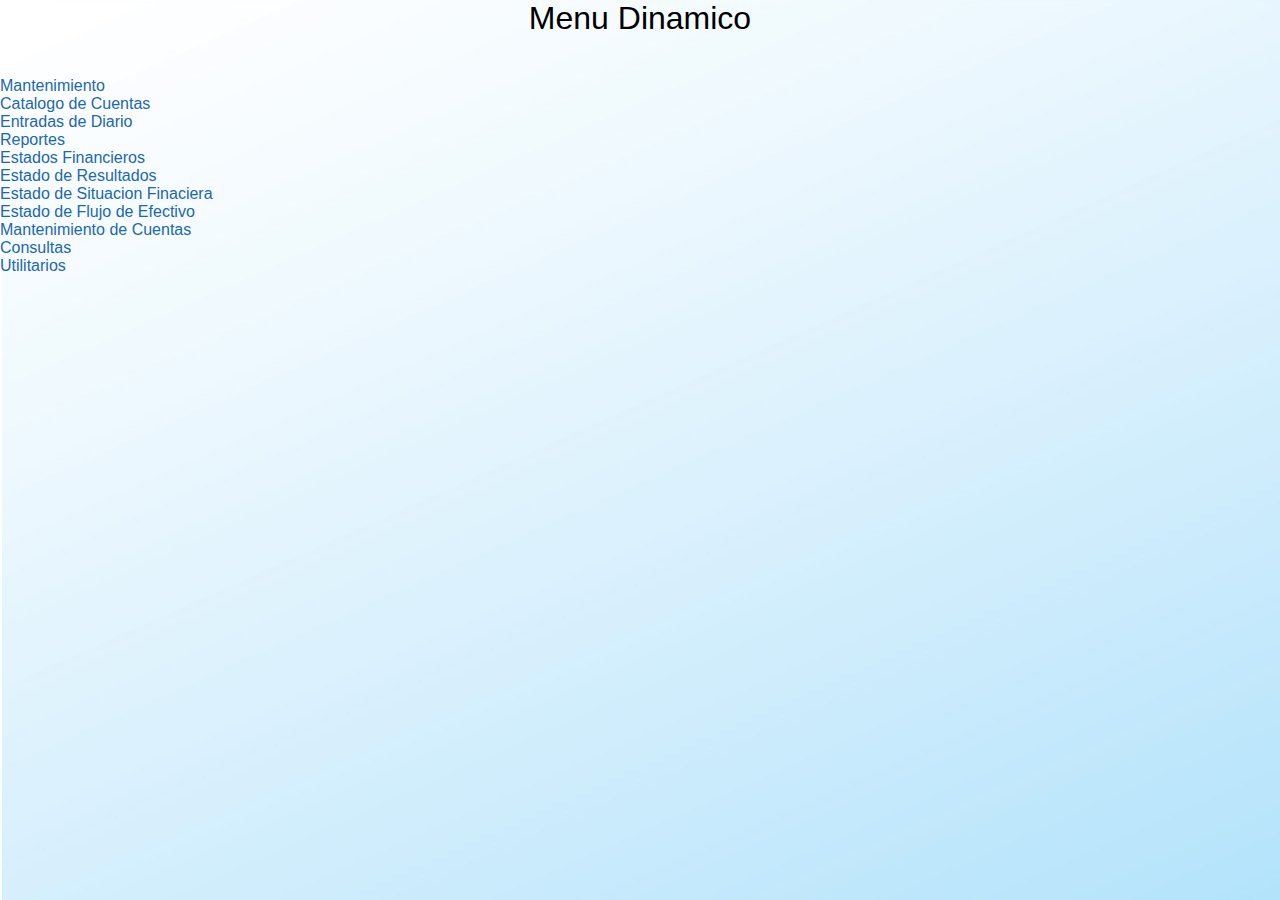
<file: MenuDin.html>
<!DOCTYPE html>
<html lang="es">

<head>
  <meta charset="UTF-8">
  <link href="estilo.css" rel="stylesheet" type="text/css">
  <script src="http://code.jquery.com/jquery-1.9.1.js"></script>
  <script src="https://ajax.aspnetcdn.com/ajax/jquery.ui/1.9.2/jquery-ui.js"></script>
  <link rel="stylesheet" href="https://ajax.aspnetcdn.com/ajax/jquery.ui/1.9.2/themes/blitzer/jquery-ui.css" />

  <style>
    body {

      background: url(Fondo-Azul.jpeg);
    }

    .ui-menu {
      width: 150px;
    }
    h1{

      color: black;
    }
  </style>

</head>

<body>

  <script>
    $(function () {

      var data = {
        menu: [{
          name: 'Mantenimiento',
          link: '0',
          sub: [{
            name: 'Catalogo de Cuentas',
            link: '0-0',
            sub: null
          }, {
            name: 'Entradas de Diario',
            link: '0-1',
            sub: null
          }]
        }, {
          name: 'Reportes',
          link: '1',
          sub: [{
            name: 'Estados Financieros',
            link: '1-1',
            sub: [{
              name: 'Estado de Resultados',
              link: '1-1-2',
              sub: null
            }, {
              name: 'Estado de Situacion Finaciera',
              link: '1-1-3',
              sub: null
            }, {
              name: 'Estado de Flujo de Efectivo',
              link: '1-1-3',
              sub: null
            }]
          }, {
            name: 'Mantenimiento de Cuentas',
            link: '1-2',
            sub: null
          }]
        }, {
          name: 'Consultas',
          link: '3',
          sub: null
        }, {
          name: 'Utilitarios',
          link: '4',
          sub: null
        }]
      };
      var getMenuItem = function (itemData) {
        var item = $("<li>")
          .append(
            $("<a>", {
              href: '#' + itemData.link,
              html: itemData.name
            }));
        if (itemData.sub) {
          var subList = $("<ul>");
          $.each(itemData.sub, function () {
            subList.append(getMenuItem(this));
          });
          item.append(subList);
        }
        return item;
      };

      var $menu = $("#menu");
      $.each(data.menu, function () {
        $menu.append(
          getMenuItem(this)
        );
      });
      $menu.menu();
    });

  </script>
  <h1>Menu Dinamico</h1>
  <ul id="menu"></ul>
  <script type="text/javascript" src="codigo.js"></script>


</body>

</html>
</file>
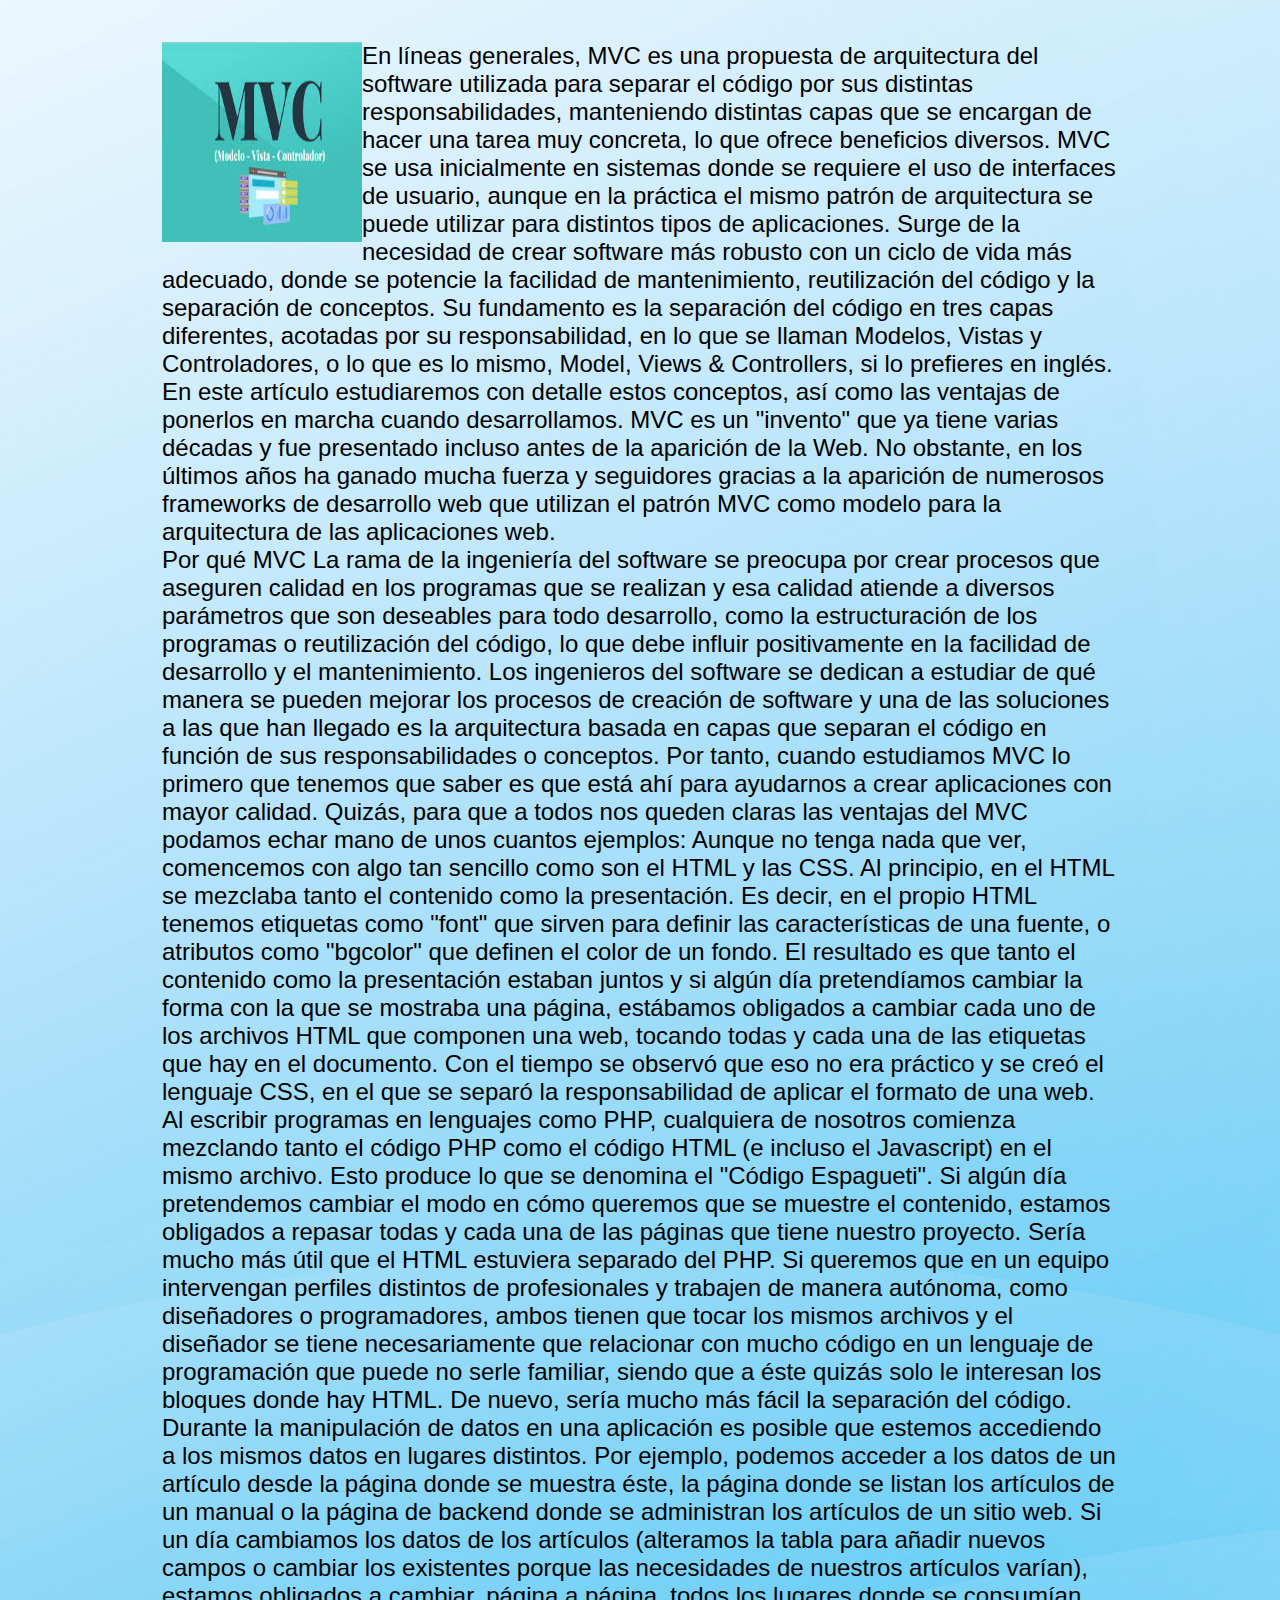
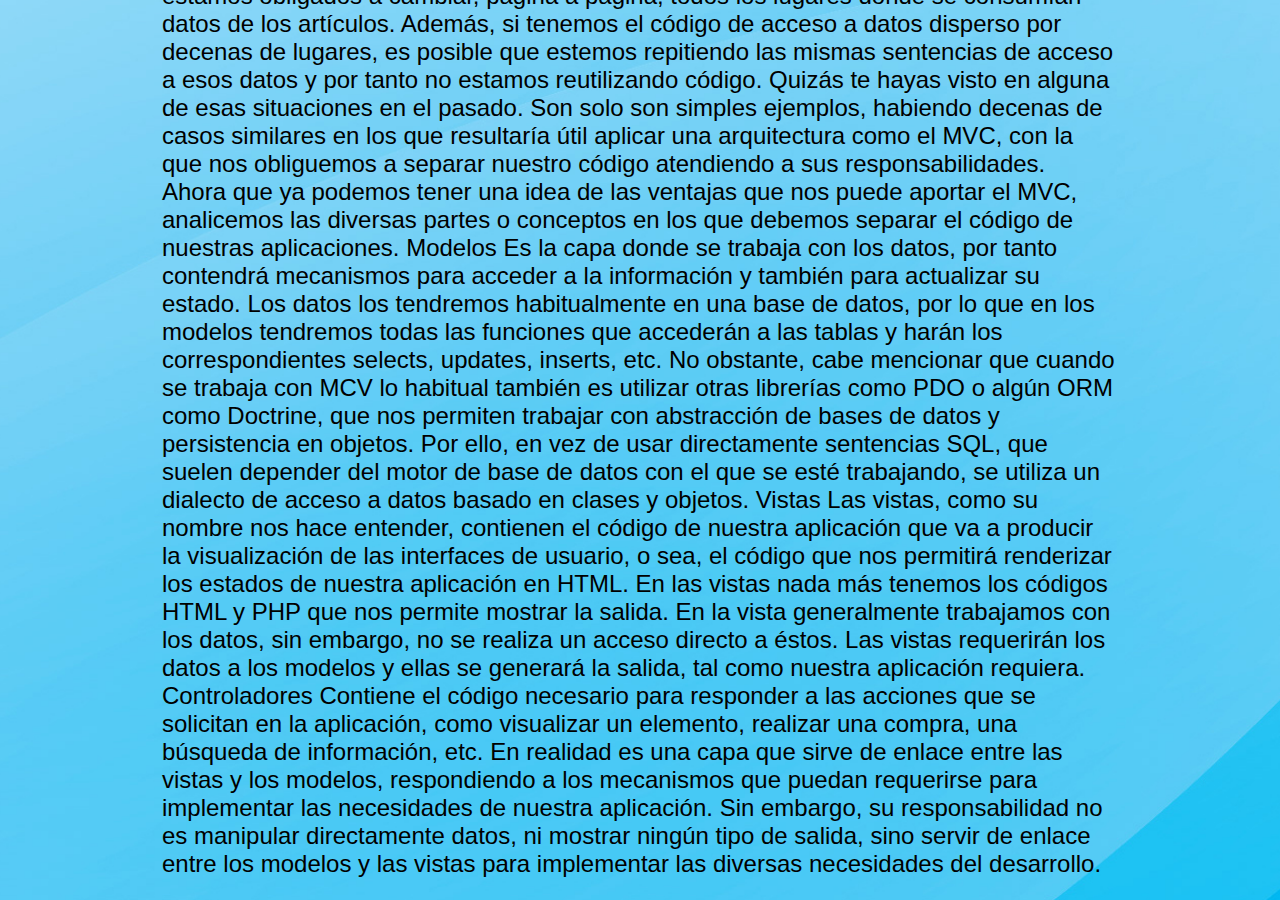
<file: MVC.html>
<!DOCTYPE html>
<html lang="es">
	<head>
		<title>Resumen MVC</title>
		<link href="estilo.css" rel="stylesheet" type="text/css">
	</head>
<body>
	<center>
		<table border="0" width="75%">
			<tr>
				<td>

					<!--center-->
						<h1>
							<font></font>
						</h1>
					</center>
					<img src="img_mvc.jpg" align="left" width="200px" height="200px">

					<font size="5px">
						<p>
						En líneas generales, MVC es una propuesta de arquitectura del software utilizada para separar el código por sus distintas responsabilidades, manteniendo distintas capas que se encargan de hacer una tarea muy concreta, lo que ofrece beneficios diversos.
						MVC se usa inicialmente en sistemas donde se requiere el uso de interfaces de usuario, aunque en la práctica el mismo patrón de arquitectura se puede utilizar para distintos tipos de aplicaciones. Surge de la necesidad de crear software más robusto con un ciclo de vida más adecuado, donde se potencie la facilidad de mantenimiento, reutilización del código y la separación de conceptos.
						Su fundamento es la separación del código en tres capas diferentes, acotadas por su responsabilidad, en lo que se llaman Modelos, Vistas y Controladores, o lo que es lo mismo, Model, Views & Controllers, si lo prefieres en inglés. En este artículo estudiaremos con detalle estos conceptos, así como las ventajas de ponerlos en marcha cuando desarrollamos.
						MVC es un "invento" que ya tiene varias décadas y fue presentado incluso antes de la aparición de la Web. No obstante, en los últimos años ha ganado mucha fuerza y seguidores gracias a la aparición de numerosos frameworks de desarrollo web que utilizan el patrón MVC como modelo para la arquitectura de las aplicaciones web.
						</p>
						<p>
						Por qué MVC
						La rama de la ingeniería del software se preocupa por crear procesos que aseguren calidad en los programas que se realizan y esa calidad atiende a diversos parámetros que son deseables para todo desarrollo, como la estructuración de los programas o reutilización del código, lo que debe influir positivamente en la facilidad de desarrollo y el mantenimiento.
						Los ingenieros del software se dedican a estudiar de qué manera se pueden mejorar los procesos de creación de software y una de las soluciones a las que han llegado es la arquitectura basada en capas que separan el código en función de sus responsabilidades o conceptos. Por tanto, cuando estudiamos MVC lo primero que tenemos que saber es que está ahí para ayudarnos a crear aplicaciones con mayor calidad.

						Quizás, para que a todos nos queden claras las ventajas del MVC podamos echar mano de unos cuantos ejemplos:

						Aunque no tenga nada que ver, comencemos con algo tan sencillo como son el HTML y las CSS. Al principio, en el HTML se mezclaba tanto el contenido como la presentación. Es decir, en el propio HTML tenemos etiquetas como "font" que sirven para definir las características de una fuente, o atributos como "bgcolor" que definen el color de un fondo. El resultado es que tanto el contenido como la presentación estaban juntos y si algún día pretendíamos cambiar la forma con la que se mostraba una página, estábamos obligados a cambiar cada uno de los archivos HTML que componen una web, tocando todas y cada una de las etiquetas que hay en el documento. Con el tiempo se observó que eso no era práctico y se creó el lenguaje CSS, en el que se separó la responsabilidad de aplicar el formato de una web.
						Al escribir programas en lenguajes como PHP, cualquiera de nosotros comienza mezclando tanto el código PHP como el código HTML (e incluso el Javascript) en el mismo archivo. Esto produce lo que se denomina el "Código Espagueti". Si algún día pretendemos cambiar el modo en cómo queremos que se muestre el contenido, estamos obligados a repasar todas y cada una de las páginas que tiene nuestro proyecto. Sería mucho más útil que el HTML estuviera separado del PHP.
						Si queremos que en un equipo intervengan perfiles distintos de profesionales y trabajen de manera autónoma, como diseñadores o programadores, ambos tienen que tocar los mismos archivos y el diseñador se tiene necesariamente que relacionar con mucho código en un lenguaje de programación que puede no serle familiar, siendo que a éste quizás solo le interesan los bloques donde hay HTML. De nuevo, sería mucho más fácil la separación del código.
						Durante la manipulación de datos en una aplicación es posible que estemos accediendo a los mismos datos en lugares distintos. Por ejemplo, podemos acceder a los datos de un artículo desde la página donde se muestra éste, la página donde se listan los artículos de un manual o la página de backend donde se administran los artículos de un sitio web. Si un día cambiamos los datos de los artículos (alteramos la tabla para añadir nuevos campos o cambiar los existentes porque las necesidades de nuestros artículos varían), estamos obligados a cambiar, página a página, todos los lugares donde se consumían datos de los artículos. Además, si tenemos el código de acceso a datos disperso por decenas de lugares, es posible que estemos repitiendo las mismas sentencias de acceso a esos datos y por tanto no estamos reutilizando código.
						Quizás te hayas visto en alguna de esas situaciones en el pasado. Son solo son simples ejemplos, habiendo decenas de casos similares en los que resultaría útil aplicar una arquitectura como el MVC, con la que nos obliguemos a separar nuestro código atendiendo a sus responsabilidades.
						</p>
						<p>
						Ahora que ya podemos tener una idea de las ventajas que nos puede aportar el MVC, analicemos las diversas partes o conceptos en los que debemos separar el código de nuestras aplicaciones.

						Modelos
						Es la capa donde se trabaja con los datos, por tanto contendrá mecanismos para acceder a la información y también para actualizar su estado. Los datos los tendremos habitualmente en una base de datos, por lo que en los modelos tendremos todas las funciones que accederán a las tablas y harán los correspondientes selects, updates, inserts, etc.

						No obstante, cabe mencionar que cuando se trabaja con MCV lo habitual también es utilizar otras librerías como PDO o algún ORM como Doctrine, que nos permiten trabajar con abstracción de bases de datos y persistencia en objetos. Por ello, en vez de usar directamente sentencias SQL, que suelen depender del motor de base de datos con el que se esté trabajando, se utiliza un dialecto de acceso a datos basado en clases y objetos.

						Vistas
						Las vistas, como su nombre nos hace entender, contienen el código de nuestra aplicación que va a producir la visualización de las interfaces de usuario, o sea, el código que nos permitirá renderizar los estados de nuestra aplicación en HTML. En las vistas nada más tenemos los códigos HTML y PHP que nos permite mostrar la salida.

						En la vista generalmente trabajamos con los datos, sin embargo, no se realiza un acceso directo a éstos. Las vistas requerirán los datos a los modelos y ellas se generará la salida, tal como nuestra aplicación requiera.
						Controladores

						Contiene el código necesario para responder a las acciones que se solicitan en la aplicación, como visualizar un elemento, realizar una compra, una búsqueda de información, etc.
						En realidad es una capa que sirve de enlace entre las vistas y los modelos, respondiendo a los mecanismos que puedan requerirse para implementar las necesidades de nuestra aplicación. Sin embargo, su responsabilidad no es manipular directamente datos, ni mostrar ningún tipo de salida, sino servir de enlace entre los modelos y las vistas para implementar las diversas necesidades del desarrollo.
						</p>
					</font>
				</td>
			</tr>
			<tr>
				<td >

					<br/>


</body>
</html>
</file>
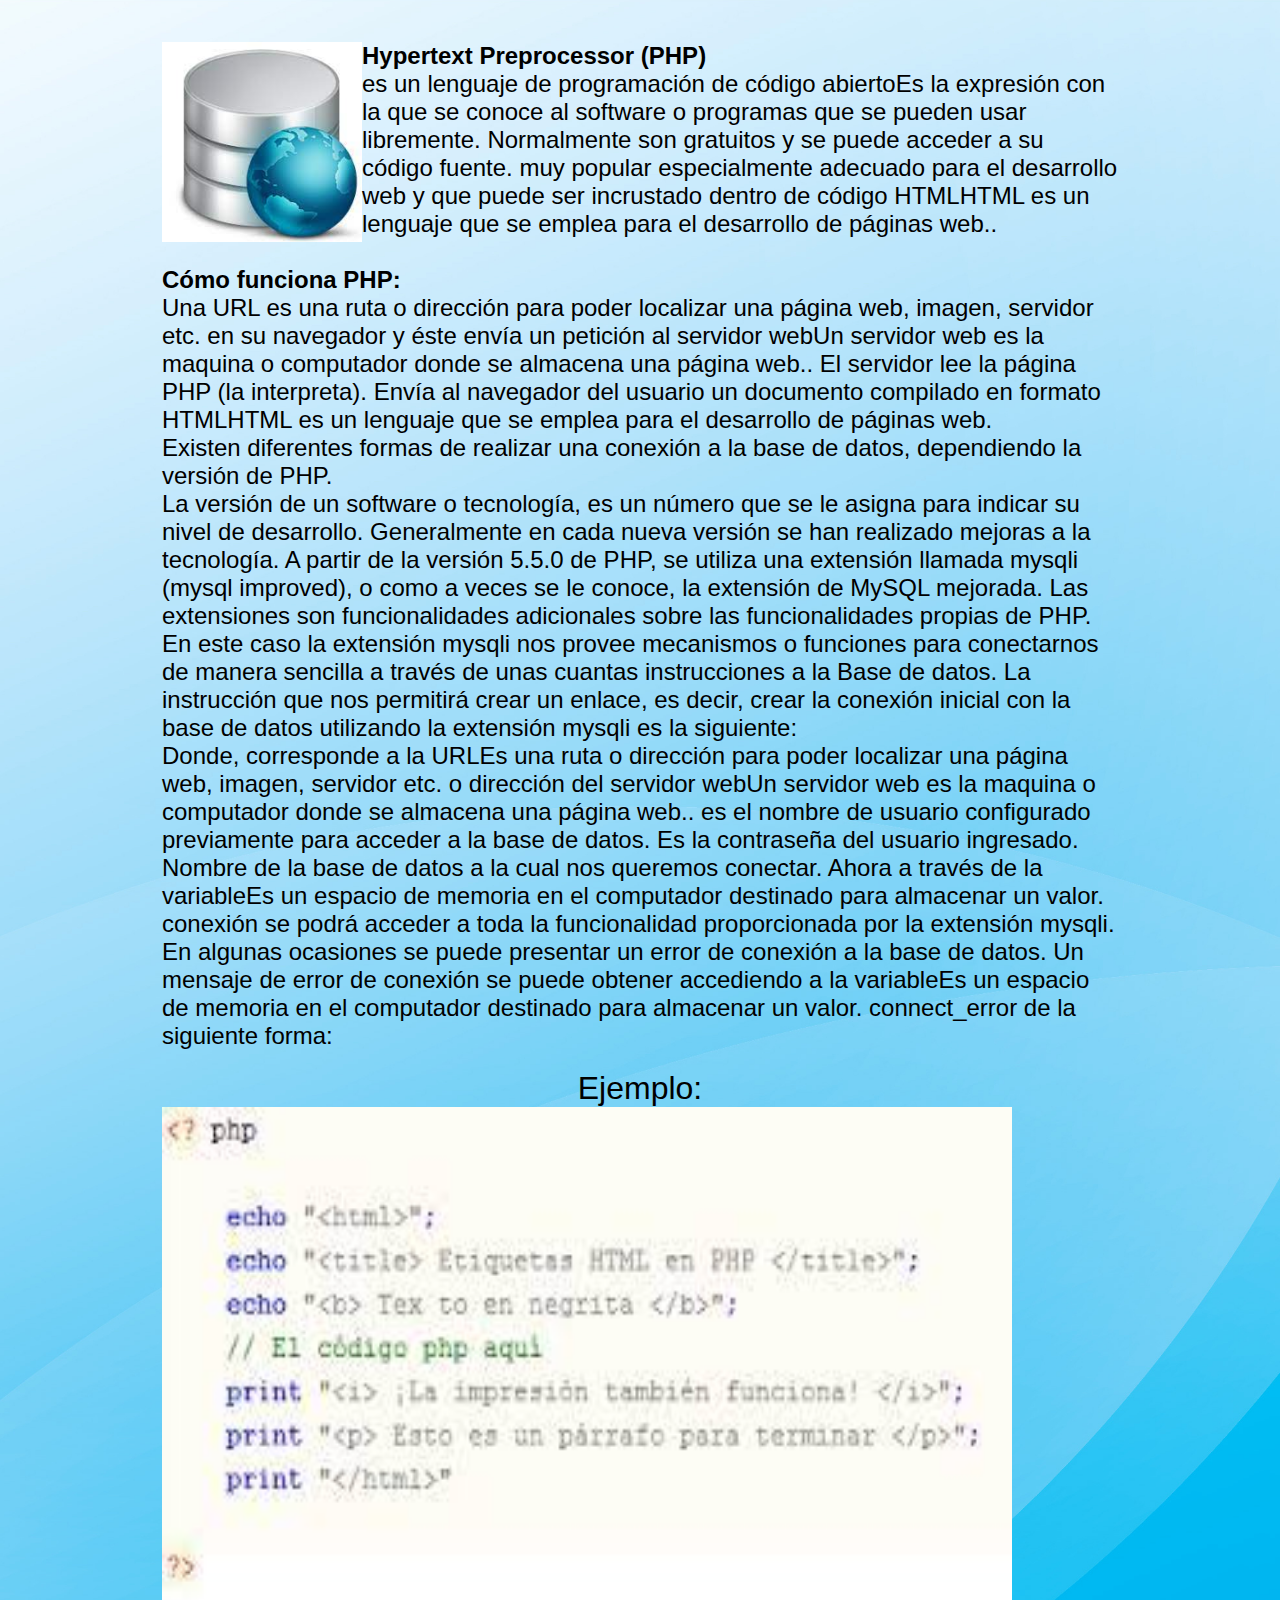
<file: PHP.html>
<!DOCTYPE html>
<html lang="es">
	<head>
		<title>Resumen Conexion Base de Datos</title>
		<link href="estilo.css" rel="stylesheet" type="text/css">
	</head>
<body>
	<center>
		<table border="0" width="75%">
			<tr>
				<td>

					<!--center-->
						<h1>
							<font></font>
						</h1>
					</center>
					<img src="img_php.jpg" align="left" width="200px" height="200px">

					<font size="5px">
						<p><b>Hypertext Preprocessor (PHP)</b><br> es un lenguaje de programación de código abiertoEs la expresión con la que se conoce al software o programas que se pueden usar libremente. Normalmente son gratuitos y se puede acceder a su código fuente. muy popular especialmente adecuado para el desarrollo web y que puede ser incrustado dentro de código HTMLHTML es un lenguaje que se emplea para el desarrollo de páginas web..
						<br><br><b>Cómo funciona PHP:</b>
						<p>Una URL es una ruta o dirección para poder localizar una página web, imagen, servidor etc. en su navegador y éste envía un petición al servidor webUn servidor web es la maquina o computador donde se almacena una página web.. El servidor lee la página PHP (la interpreta). Envía al navegador del usuario un documento compilado en formato HTMLHTML es un lenguaje que se emplea para el desarrollo de páginas web.</p>
						Existen diferentes formas de realizar una conexión a la base de datos, dependiendo la versión de PHP.
						<p>
						La versión de un software o tecnología, es un número que se le asigna para indicar su nivel de desarrollo. Generalmente en cada nueva versión se han realizado mejoras a la tecnología.
						A partir de la versión 5.5.0 de PHP, se utiliza una extensión llamada mysqli (mysql improved), o como a veces se le conoce, la extensión de MySQL mejorada.

						Las extensiones son funcionalidades adicionales sobre las funcionalidades propias de PHP. En este caso la extensión mysqli nos provee mecanismos o funciones para conectarnos de manera sencilla a través de unas cuantas instrucciones a la Base de datos.

						La instrucción que nos permitirá crear un enlace, es decir, crear la conexión inicial con la base de datos utilizando la extensión mysqli es la siguiente:

						<p>
						Donde,

						<Servidor> corresponde a la URLEs una ruta o dirección para poder localizar una página web, imagen, servidor etc. o dirección del servidor webUn servidor web es la maquina o computador donde se almacena una página web..

						<Usuario> es el nombre de usuario configurado previamente para acceder a la base de datos.

						<Contraseña> Es la contraseña del usuario ingresado.

						<Basedatos> Nombre de la base de datos a la cual nos queremos conectar.

						Ahora a través de la variableEs un espacio de memoria en el computador destinado para almacenar un valor. conexión se podrá acceder a toda la funcionalidad proporcionada por la extensión mysqli.

						En algunas ocasiones se puede presentar un error de conexión a la base de datos. Un mensaje de error de conexión se puede obtener accediendo a la variableEs un espacio de memoria en el computador destinado para almacenar un valor. connect_error de la siguiente forma:
						</p>
					</font>
				</td>
			</tr>
			<tr>
				<td >

					<br/>

						<h1>
							<font color="Black">Ejemplo:</font><br>
							
							<img src="ej_php.jpg" align="left" width="850px" height="500px">							
							
						</h1>

</body>
</html>
</file>
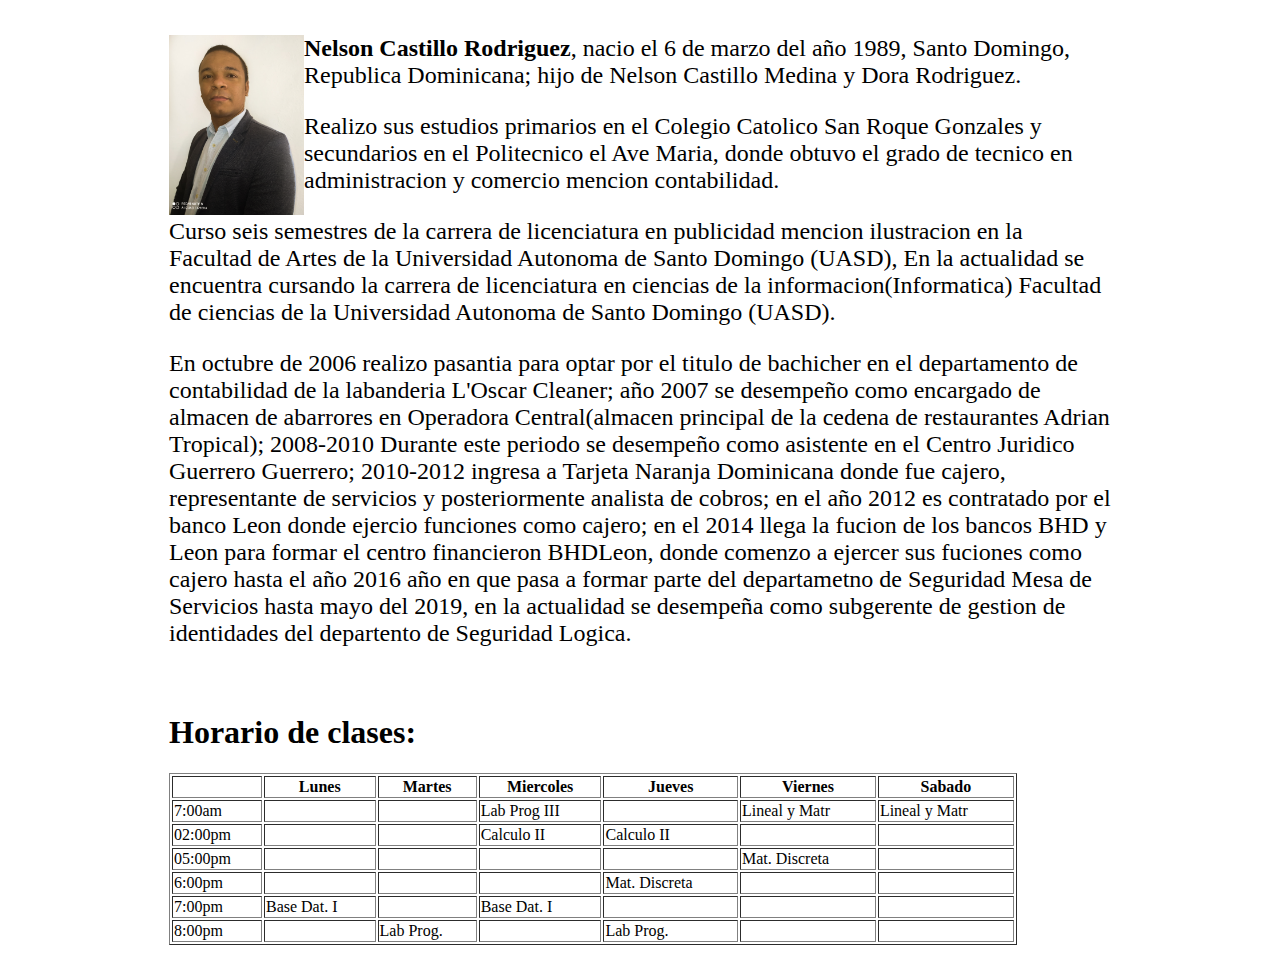
<file: Practica_1.html>
<!DOCTYPE html>
<html lang="es">
	<head>
		<title>Biografia</title>
		
	</head>
<body>
	<center>
		<table border="0" width="75%">
			<tr>
				<td>

					<!--center-->
						<h1>
							<font></font>
						</h1>
					</center>

					<img src="foto.jpg" align="left" width="135px" height="180px">

					<font size="5px">
						<p><b>Nelson Castillo Rodriguez</b>, nacio el 6 de marzo del año 1989, Santo Domingo, Republica Dominicana; hijo de Nelson Castillo Medina y Dora Rodriguez.</p>
						<p>Realizo sus estudios primarios en el Colegio Catolico San Roque Gonzales y secundarios en el Politecnico el Ave Maria, donde obtuvo el grado de tecnico en administracion y comercio mencion contabilidad.</p>
						<p>Curso seis semestres de la carrera de licenciatura en publicidad mencion ilustracion en la Facultad de Artes de la Universidad Autonoma de Santo Domingo (UASD), En la actualidad se encuentra cursando la carrera de licenciatura en ciencias de la informacion(Informatica) Facultad de ciencias de la Universidad Autonoma de Santo Domingo (UASD).</p>
						<p>En octubre de 2006 realizo pasantia para optar por el titulo de bachicher en el departamento de contabilidad de la labanderia L'Oscar Cleaner; año 2007 se desempeño como encargado de almacen de abarrores en Operadora Central(almacen principal de la cedena de restaurantes Adrian Tropical); 2008-2010 Durante este periodo se desempeño como asistente en el Centro Juridico Guerrero Guerrero; 2010-2012 ingresa a Tarjeta Naranja Dominicana donde fue cajero, representante de servicios y posteriormente analista de cobros; en el año 2012 es contratado por el banco Leon donde ejercio funciones como cajero; en el 2014 llega la fucion de los bancos BHD y Leon para formar el centro financieron BHDLeon, donde comenzo a ejercer sus fuciones como cajero hasta el año 2016 año en que pasa a formar parte del departametno de Seguridad Mesa de Servicios hasta mayo del 2019, en la actualidad se desempeña como subgerente de gestion de identidades del departento de Seguridad Logica.</p>
					</font>
				</td>
			</tr>
			<tr>
				<td >

					<br/>
					<!--center-->
						<h1>
							<font color="Black">Horario de clases:</font>
						</h1>
					</center>					
					<table border="1" width="90%">
						<tr>
							<th></th>
							<th>Lunes</th>
							<th>Martes</th>
							<th>Miercoles</th>
							<th>Jueves</th>
							<th>Viernes</th>
							<th>Sabado</th>
						</tr>
						<tr>
							<td>7:00am</td>
							<td></td>
							<td></td>
							<td>Lab Prog III</td>
							<td></td>
							<td>Lineal y Matr</td>
							<td>Lineal y Matr</td>
						</tr>
						<tr>
							<td>02:00pm</td>
							<td></td>
							<td></td>
							<td>Calculo II</td>
							<td>Calculo II</td>
							<td></td>
							<td></td>
						</tr>
						<tr>
							<td>05:00pm</td>
							<td></td>
							<td></td>
							<td></td>
							<td></td>
							<td>Mat. Discreta</td>
							<td></td>
						</tr>
						<tr>
							<td>6:00pm</td>
							<td></td>
							<td></td>
							<td></td>
							<td>Mat. Discreta</td>
							<td></td>
							<td></td>
						</tr>
						<tr>
							<td>7:00pm</td>
							<td>Base Dat. I</td>
							<td></td>
							<td>Base Dat. I</td>
							<td></td>
							<td></td>
							<td></td>	
						</tr>
						<tr>
							<td>8:00pm</td>
							<td></td>
							<td>Lab Prog.</td>
							<td></td>
							<td>Lab Prog.</td>
							<td></td>
							<td></td>
						</tr>						
					</table>
					<br/>
				</td>
			</tr>
		</table>
	</center>

</body>
</html>
</file>
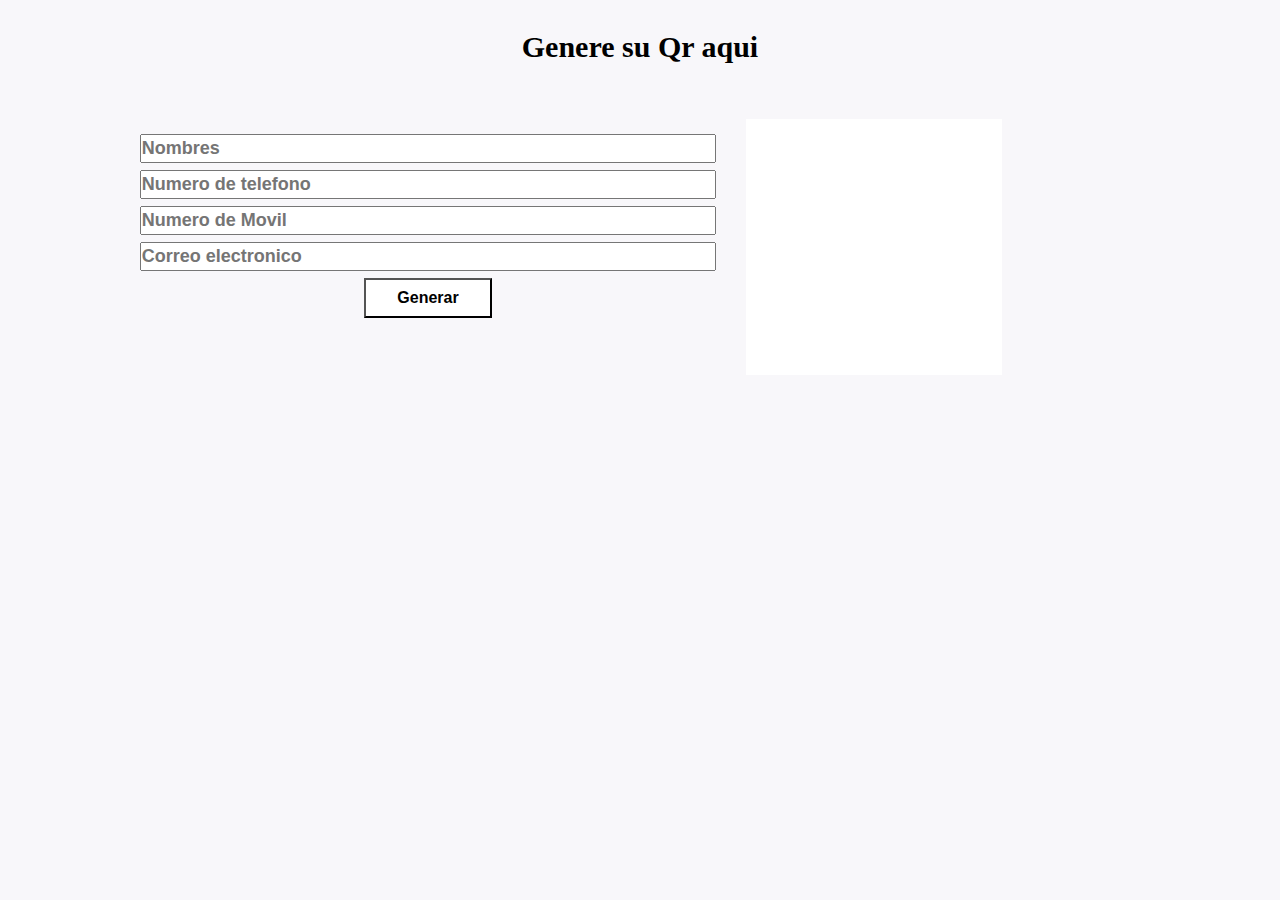
<file: QR.html>
﻿<!DOCTYPE html>
<html>

<head>
    <meta charset="UTF-8">
    <meta name="viewport" content="width=device-width, initial-scale=1.0">
    <meta http-equiv="X-UA-Compatible" content="ie=edge">
    <title>Codigo QR</title>
    <title>Ejercicio Qr</title>
    <link rel='stylesheet' href='style.css' type='text/css'>
</head>
<body>

    <div class="content">
        <header>
            <h1>Genere su Qr aqui</h1>
        </header>
        <section>
            <div class="formulario">
                <input id="Nombres" type="text" placeholder="Nombres" >
                <input id="Telefono" type="text" placeholder="Numero de telefono">
                <input id="Celular" type="text" placeholder="Numero de Movil">
                <input id="Correo" type="email" placeholder="Correo electronico">
                <button id="generarCodigo">Generar</button>
            </div>
            <div id="codigoQR"></div>
        </section>
        <div class="validacion"></div>
    </div>
    <script src="queryjan.js"></script>
    <script src="qrcode.js"></script>
    <script src="proceso.js"></script>
</body>

</html>
</file>
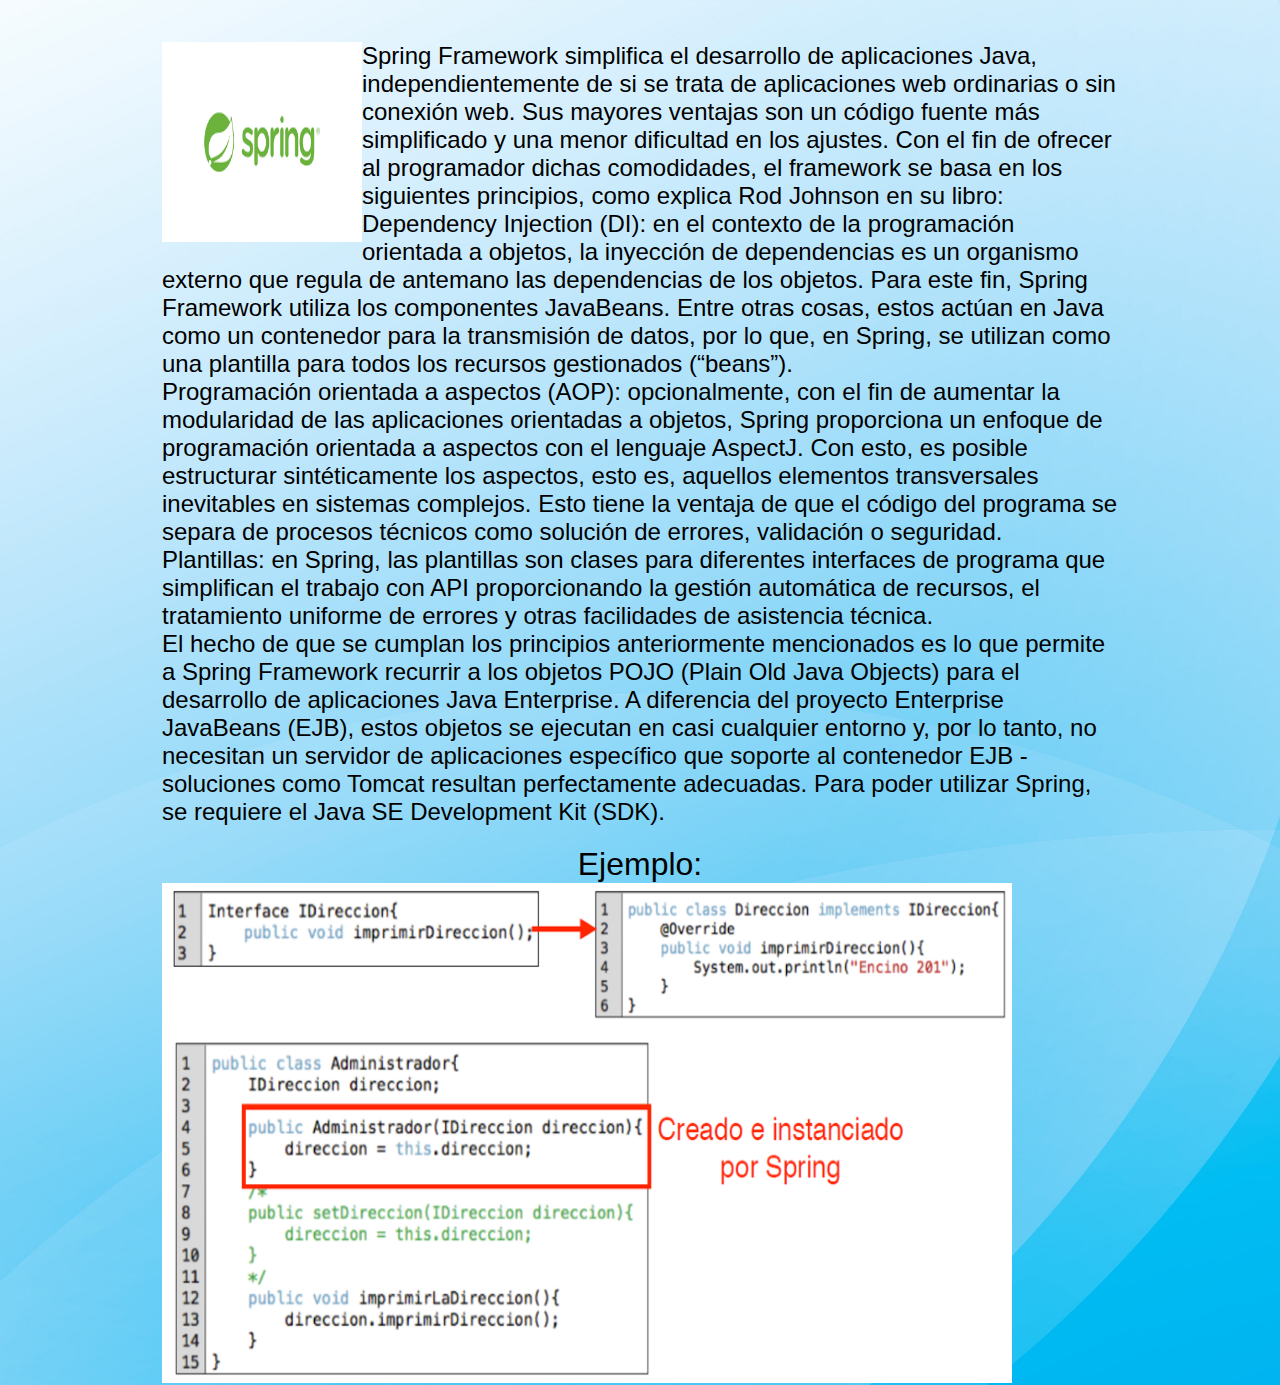
<file: spring.html>
<!DOCTYPE html>
<html lang="es">
	<head>
		<title>Resumen Spring - FrameWork</title>
		<link href="estilo.css" rel="stylesheet" type="text/css">
	</head>
<body>
	<center>
		<table border="0" width="75%">
			<tr>
				<td>

					<!--center-->
						<h1>
							<font></font>
						</h1>
					</center>
					<img src="img_spring.png" align="left" width="200px" height="200px">

					<font size="5px">
					<p>Spring Framework simplifica el desarrollo de aplicaciones Java, independientemente de si se trata de aplicaciones web ordinarias o sin conexión web. Sus mayores ventajas son un código fuente más simplificado y una menor dificultad en los ajustes. Con el fin de ofrecer al programador dichas comodidades, el framework se basa en los siguientes principios, como explica Rod Johnson en su libro:</p>
					<p>Dependency Injection (DI): en el contexto de la programación orientada a objetos, la inyección de dependencias es un organismo externo que regula de antemano las dependencias de los objetos. Para este fin, Spring Framework utiliza los componentes JavaBeans. Entre otras cosas, estos actúan en Java como un contenedor para la transmisión de datos, por lo que, en Spring, se utilizan como una plantilla para todos los recursos gestionados (“beans”).</p>
					<p>Programación orientada a aspectos (AOP): opcionalmente, con el fin de aumentar la modularidad de las aplicaciones orientadas a objetos, Spring proporciona un enfoque de programación orientada a aspectos con el lenguaje AspectJ. Con esto, es posible estructurar sintéticamente los aspectos, esto es, aquellos elementos transversales inevitables en sistemas complejos. Esto tiene la ventaja de que el código del programa se separa de procesos técnicos como solución de errores, validación o seguridad.</p>
					<p>Plantillas: en Spring, las plantillas son clases para diferentes interfaces de programa que simplifican el trabajo con API proporcionando la gestión automática de recursos, el tratamiento uniforme de errores y otras facilidades de asistencia técnica.</p>
					<p>El hecho de que se cumplan los principios anteriormente mencionados es lo que permite a Spring Framework recurrir a los objetos POJO (Plain Old Java Objects) para el desarrollo de aplicaciones Java Enterprise. A diferencia del proyecto Enterprise JavaBeans (EJB), estos objetos se ejecutan en casi cualquier entorno y, por lo tanto, no necesitan un servidor de aplicaciones específico que soporte al contenedor EJB -soluciones como Tomcat resultan perfectamente adecuadas. Para poder utilizar Spring, se requiere el Java SE Development Kit (SDK).</p>
					</font>
				</td>
			</tr>
			<tr>
				<td >

					<br/>

						<h1>
							<font color="Black">Ejemplo:</font><br>
							
							<img src="ej_sping.png" align="left" width="850px" height="500px">							
							
						</h1>					


</body>
</html>
</file>
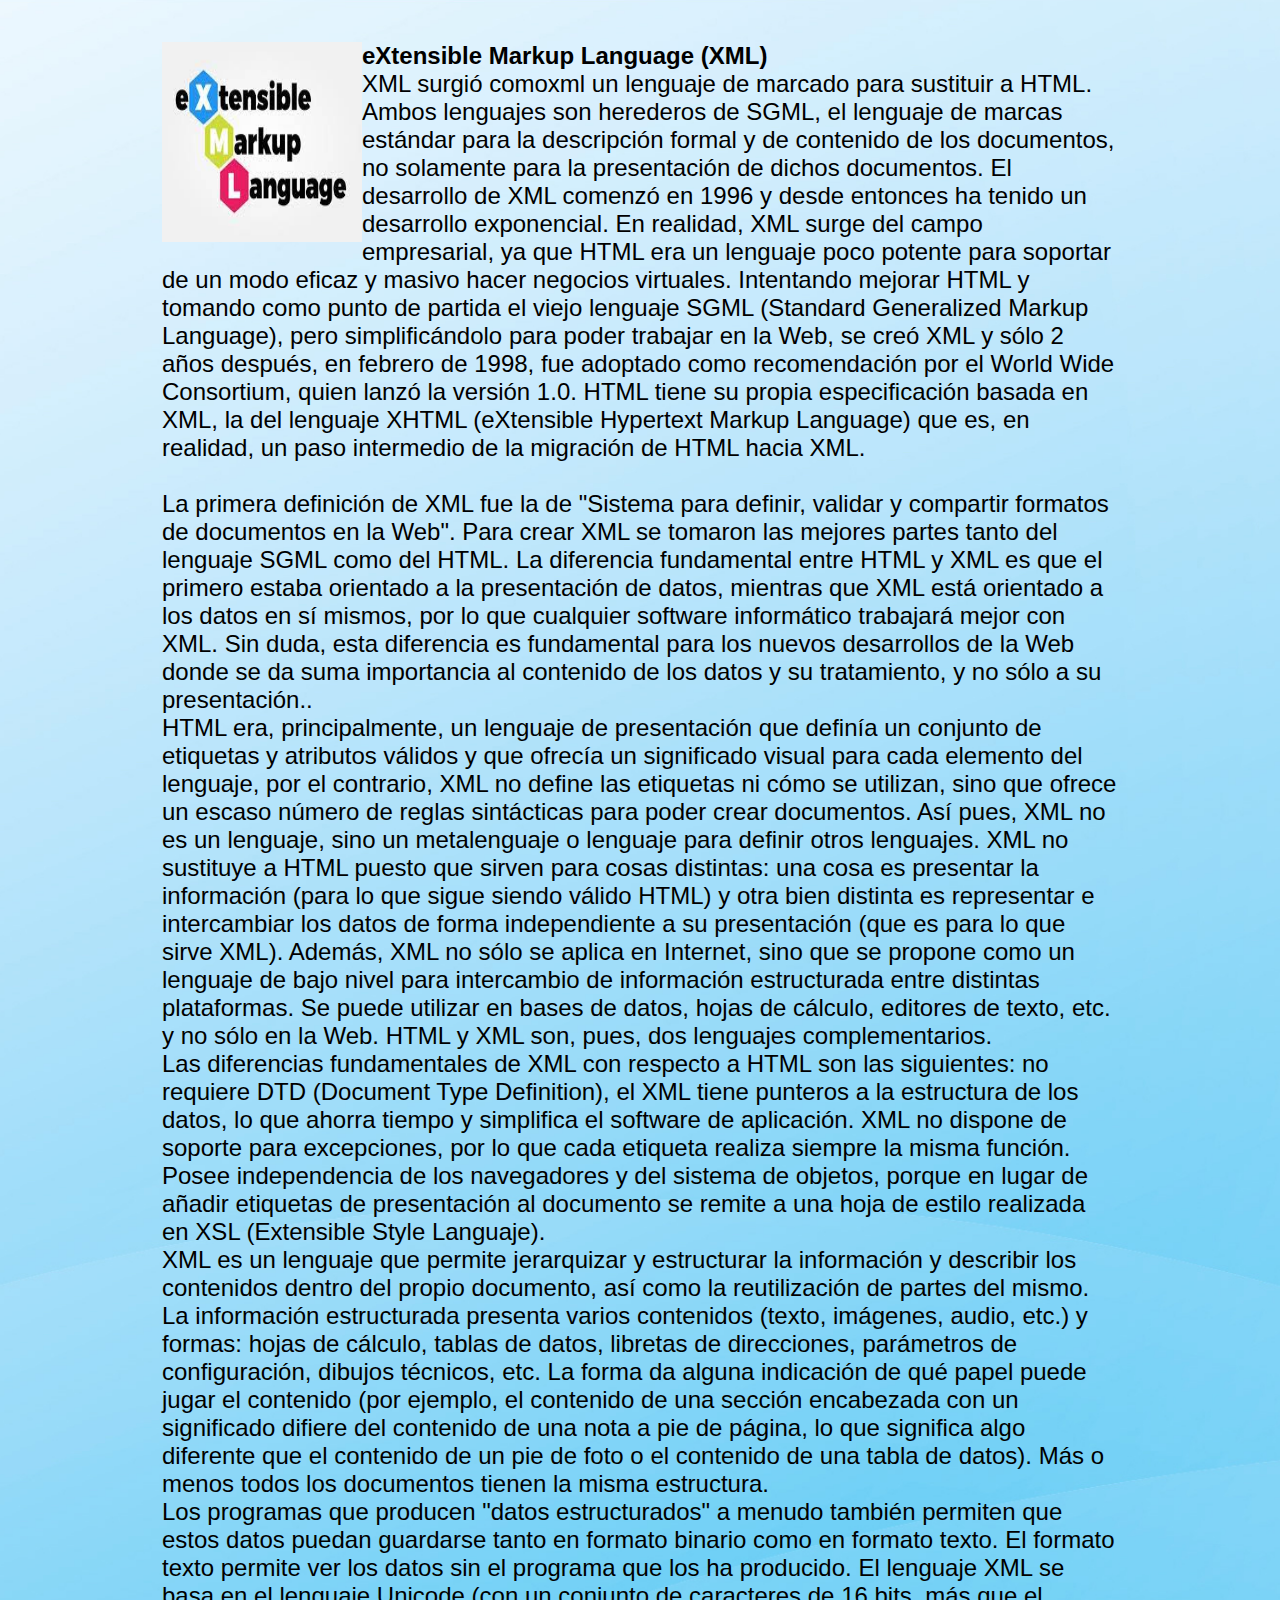
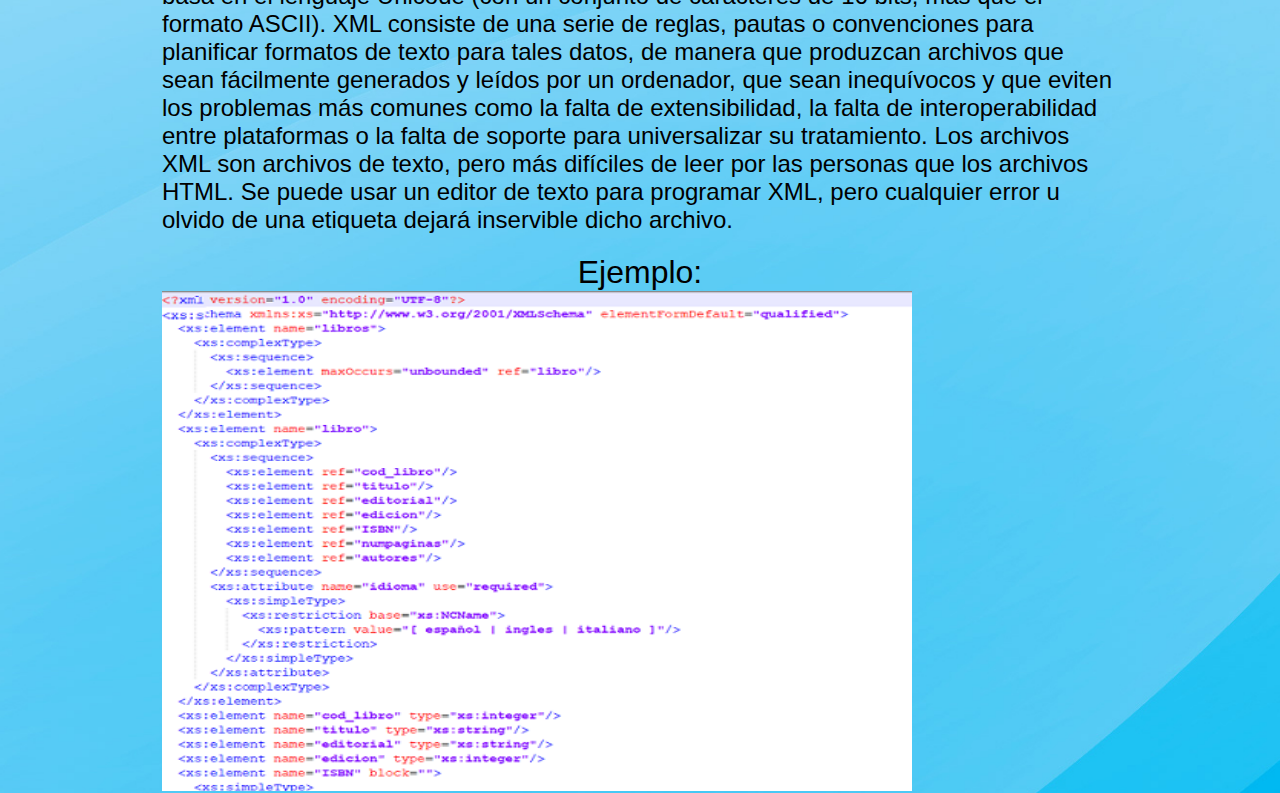
<file: xml.html>
<!DOCTYPE html>
<html lang="es">
	<head>
		<title>Resumen XML</title>
		<link href="estilo.css" rel="stylesheet" type="text/css">
	</head>
<body>
	<center>
		<table border="0" width="75%">
			<tr>
				<td>

					<!--center-->
						<h1>
							<font></font>
						</h1>
					</center>
					<img src="img_xml.jpg" align="left" width="200px" height="200px">

					<font size="5px">
						<p><b>eXtensible Markup Language (XML)</b><br>XML surgió comoxml un lenguaje de marcado para sustituir a HTML. Ambos lenguajes son herederos de SGML, el lenguaje de marcas estándar para la descripción formal y de contenido de los documentos, no solamente para la presentación de dichos documentos. El desarrollo de XML comenzó en 1996 y desde entonces ha tenido un desarrollo exponencial. En realidad, XML surge del campo empresarial, ya que HTML era un lenguaje poco potente para soportar de un modo eficaz y masivo hacer negocios virtuales.  Intentando mejorar HTML y tomando como punto de partida el viejo lenguaje SGML (Standard Generalized Markup Language), pero simplificándolo para poder trabajar en la Web, se creó XML y sólo 2 años después, en febrero de 1998, fue adoptado como recomendación por el World Wide Consortium, quien lanzó la versión 1.0. HTML tiene su propia especificación basada en XML, la del lenguaje XHTML (eXtensible Hypertext Markup Language) que es, en realidad, un paso intermedio de la migración de HTML hacia XML.</p><br>
						<p>La primera definición de XML fue la de "Sistema para definir, validar y compartir formatos de documentos en la Web". Para crear XML se tomaron las mejores partes tanto del lenguaje SGML como del HTML. La diferencia fundamental entre HTML y XML es que el primero estaba orientado a la presentación de datos, mientras que XML está orientado a los datos en sí mismos, por lo que cualquier software informático trabajará mejor con XML. Sin duda, esta diferencia es fundamental para los nuevos desarrollos de la Web donde se da suma importancia al contenido de los datos y su tratamiento, y no sólo a su presentación..</p>
						<p>HTML era, principalmente, un lenguaje de presentación que definía un conjunto de etiquetas y atributos válidos y que ofrecía un significado visual para cada elemento del lenguaje, por el contrario, XML no define las etiquetas ni cómo se utilizan, sino que ofrece un escaso número de reglas sintácticas para poder crear documentos. Así pues, XML no es un lenguaje, sino un metalenguaje o lenguaje para definir otros lenguajes. XML no sustituye a HTML puesto que sirven para cosas distintas: una cosa es presentar la información (para lo que sigue siendo válido HTML) y otra bien distinta es representar e intercambiar los datos de forma independiente a su presentación (que es para lo que sirve XML). Además, XML no sólo se aplica en Internet, sino que se propone como un lenguaje de bajo nivel para intercambio de información estructurada entre distintas plataformas. Se puede utilizar en bases de datos, hojas de cálculo, editores de texto, etc. y no sólo en la Web. HTML y XML son, pues, dos lenguajes complementarios.</p>
						<p>Las diferencias fundamentales de XML con respecto a HTML son las siguientes: no requiere DTD (Document Type Definition), el XML tiene punteros a la estructura de los datos, lo que ahorra tiempo y simplifica el software de aplicación. XML no dispone de soporte para excepciones, por lo que cada etiqueta realiza siempre la misma función. Posee independencia de los navegadores y del sistema de objetos, porque en lugar de añadir etiquetas de presentación al documento se remite a una hoja de estilo realizada en XSL (Extensible Style Languaje).</p>
						<p>XML es un lenguaje que permite jerarquizar y estructurar la información y describir los contenidos dentro del propio documento, así como la reutilización de partes del mismo. La información estructurada presenta varios contenidos (texto, imágenes, audio, etc.) y formas: hojas de cálculo, tablas de datos, libretas de direcciones, parámetros de configuración, dibujos técnicos, etc. La forma da alguna indicación de qué papel puede jugar el contenido (por ejemplo, el contenido de una sección encabezada con un significado difiere del contenido de una nota a pie de página, lo que significa algo diferente que el contenido de un pie de foto o el contenido de una tabla de datos). Más o menos todos los documentos tienen la misma estructura.</p>
						<p>Los programas que producen "datos estructurados" a menudo también permiten que estos datos puedan guardarse tanto en formato binario como en formato texto. El formato texto permite ver los datos sin el programa que los ha producido. El lenguaje XML se basa en el lenguaje Unicode (con un conjunto de caracteres de 16 bits, más que el formato ASCII). XML consiste de una serie de reglas, pautas o convenciones para planificar formatos de texto para tales datos, de manera que produzcan archivos que sean fácilmente generados y leídos por un ordenador, que sean inequívocos y que eviten los problemas más comunes como la falta de extensibilidad, la falta de interoperabilidad entre plataformas o la falta de soporte para universalizar su tratamiento. Los archivos XML son archivos de texto, pero más difíciles de leer por las personas que los archivos HTML. Se puede usar un editor de texto para programar XML, pero cualquier error u olvido de una etiqueta dejará inservible dicho archivo.</p>
					</font>
				</td>
			</tr>
			<tr>
				<td >

					<br/>

						<h1>
							<font color="Black">Ejemplo:</font><br>
							
							<img src="ej_xml.png" align="left" width="750px" height="500px">							
							
						</h1>

</body>
</html>
</file>
<file: estilo.css>
* {
    padding: 0;
    margin: 0;
  }
  
  *,
  *:before,
  *:after {
    box-sizing: border-box;
  }
  
  body {
    background: #c1bdba;
    font-family: "Ubuntu", helvetica;
    background: url(Fondo-Azul.jpeg);   
    background-size: cover;
    background-position: center;
    font-family: sans-serif;
  }
  
  a {
    text-decoration: none;
    color: #1a68b1;
    transition: 0.5s ease;
  }
  a:hover {
    color: #174c9b;
  }
  
  .contenedor-formularios {
    background: rgba(5, 10, 14, 0.9);
    padding: 40px;
    max-width: 600px;
    margin: 40px auto;
    border-radius: 4px;
    box-shadow: 0 4px 10px 4px rgba(19, 35, 47, 0.3);
  }
  
  .contenedor-tabs {
    list-style: none;
    padding: 0;
    margin: 0 0 40px 0;
  }
  .contenedor-tabs:after {
    content: "";
    display: table;
    clear: both;
  }
  .contenedor-tabs li a {
    display: block;
    text-decoration: none;
    padding: 15px;
    background: rgba(160, 179, 176, 0.25);
    color: #a0b3b0;
    font-size: 20px;
    float: left;
    width: 50%;
    text-align: center;
    cursor: pointer;
    transition: 0.5s ease;
  }
  .contenedor-tabs li a:hover {
    background: #17669b;
    color: #fff;
  }
  .contenedor-tabs .active a {
    background: #0f2aa3;
    color: #fff;
  }
  
  .contenido-tab > div:last-child {
    display: none;
  }
  
  h1 {
    text-align: center;
    color: #fff;
    font-weight: 300;
    margin: 0 0 40px;
  }
  
  label {
    position: absolute;
    transform: translateY(6px);
    left: 13px;
    color: rgba(255, 255, 255, 0.5);
    transition: all 0.25s ease;
    -webkit-backface-visibility: hidden;
    pointer-events: none;
    font-size: 22px;
  }
  label .req {
    margin: 2px;
    color: #1ab188;
  }
  
  label.active {
    transform: translateY(50px);
    left: 2px;
    font-size: 14px;
  }
  label.active .req {
    opacity: 0;
  }
  
  label.highlight {
    color: #fff;
  }
  
  input {
    font-size: 22px;
    display: block;
    width: 100%;
    height: 100%;
    padding: 5px 10px;
    background: none;
    background-image: none;
    border: 1px solid #a0b3b0;
    border-top: none;
    border-left: none;
    border-right: none;
    color: #fff;
    border-radius: 0;
    transition: all 0.5s ease;
    border-radius: 5px;
  }
  input:focus {
    outline: none;
    border-color: #1ab188;
  }
  
  .contenedor-input {
    position: relative;
    margin-bottom: 40px;
  }
  
  .fila-arriba:after {
    content: "";
    display: table;
    clear: both;
  }
  .fila-arriba div {
    float: left;
    width: 48%;
    margin-right: 4%;
  }
  .fila-arriba div:last-child {
    margin: 0;
  }
  
  .button {
    border: 0;
    outline: none;
    border-radius: 5px;
    cursor: pointer;
    padding: 15px 0;
    font-size: 2rem;
    background: #1ab188;
    color: #fff;
    transition: all 0.5s ease;
    -webkit-appearance: none;
  }
  .button:hover, .button:focus {
    background: #179b77;
  }
  
  .button-block {
    display: block;
    width: 100%;
  }
  
  .forgot {
    margin-top: -20px;
    text-align: right;
    margin-bottom: 20px;
  }
  
  @media screen and (max-width: 500px) {
    .fila-arriba div {
      width: 100%;
    }
    .fila-arriba div:last-child {
      margin-bottom: 40px;
    }
  }
  @media screen and (max-width: 400px) {
    .contenedor-tabs li a {
      width: 100%;
    }
  }
</file>
<file: style.css>
* {
    margin: 0px;
    padding: 0px;
}

body {
    background: rgb(248, 247, 250);
}

.content {
    padding-left: 110px;
    padding-right: 110px;
    text-align: center;
}

h1 {
    color: black; padding: 30px; font-size: 30px;
}

input {
    width: 90%;
    height: 25px;
    margin-bottom: 7px;
    font-size: 18px;
    font-weight: bolder;
}

.formulario {
    padding-top: 40px;
    width: 60%;
    height: 450px;
    
}

#generarCodigo {
    width: 20%;
    height: 40px;
    background-color: white;
    color: black;
    font-size: 16px;
    font-weight: bolder;
    margin-bottom: 30px;
}

#codigoQR {
    width: 256px;
    height: 256px;
    margin-top: 25px;
    background: white;
}

section {
    display: flex;
}

.validacion p {
    font-size: 18px;
    font-weight: bolder;
    color: rgb(3, 3, 3)
}
</file>
